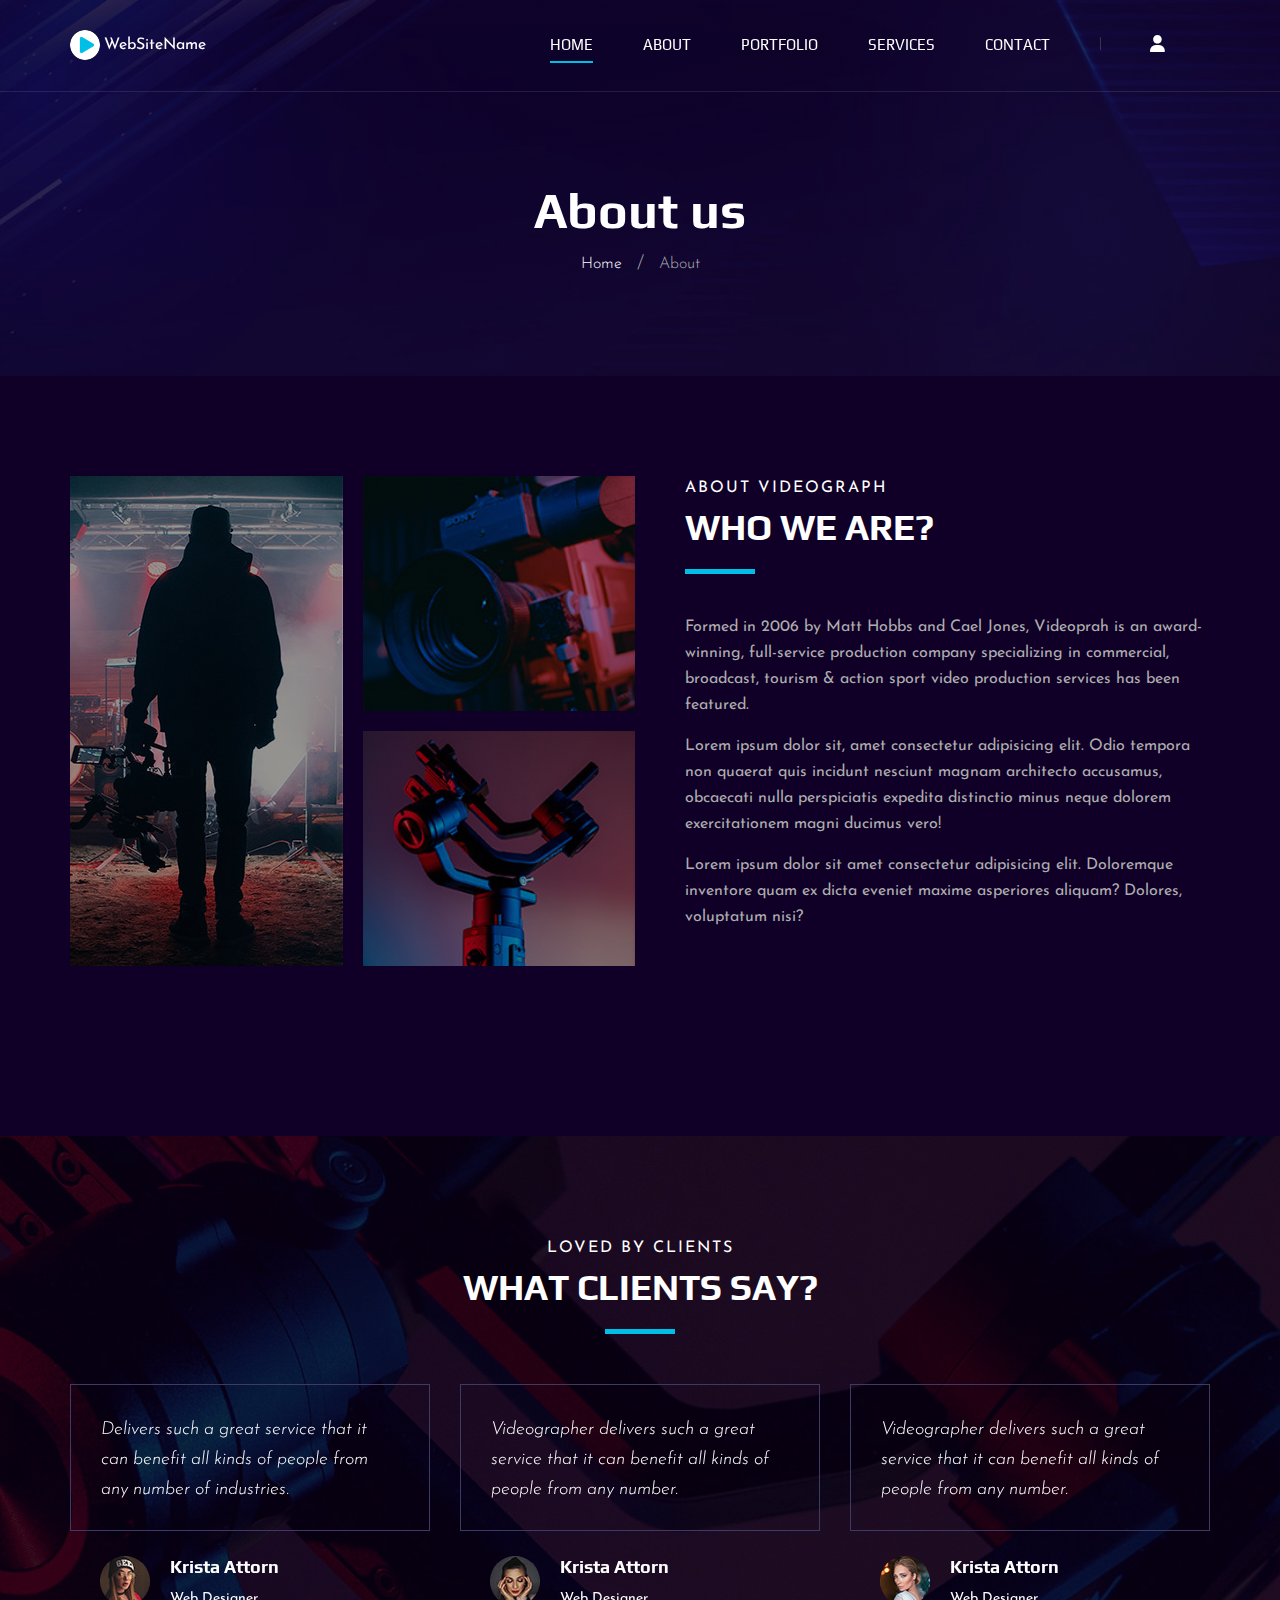
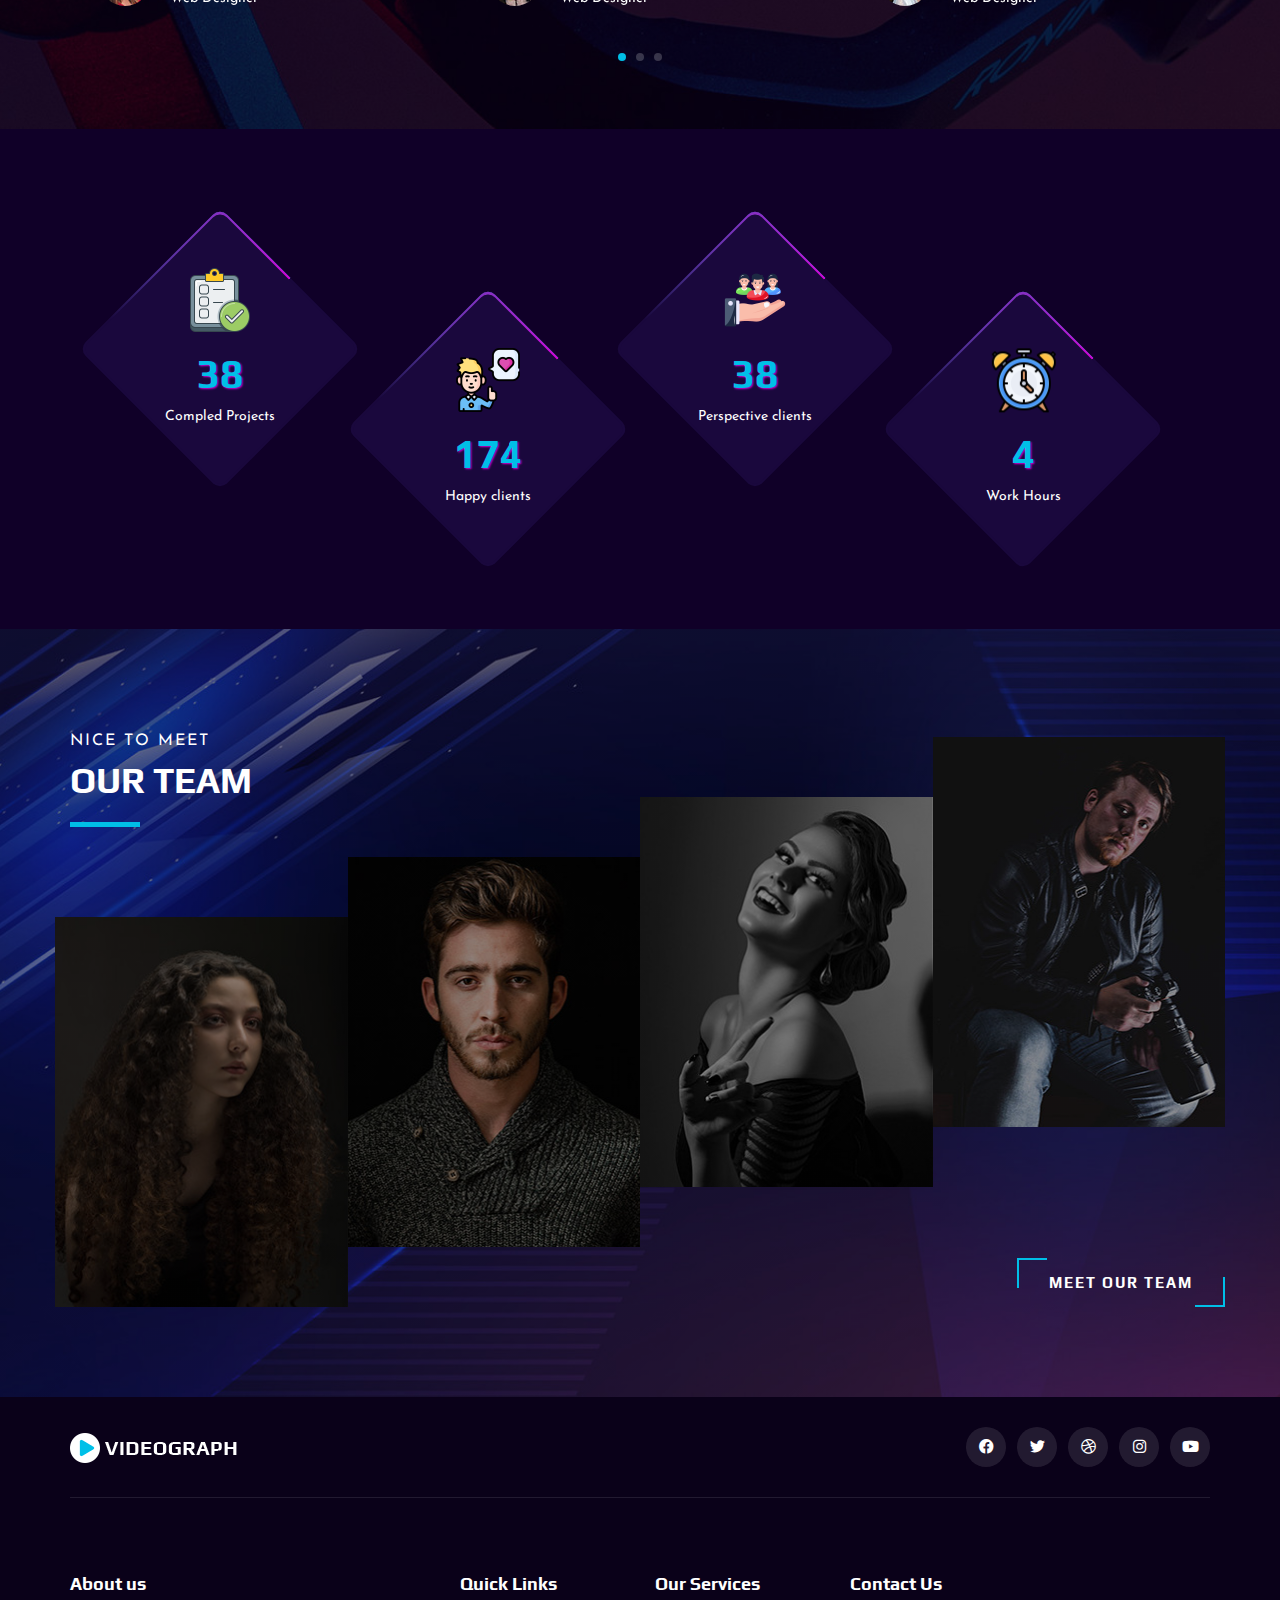
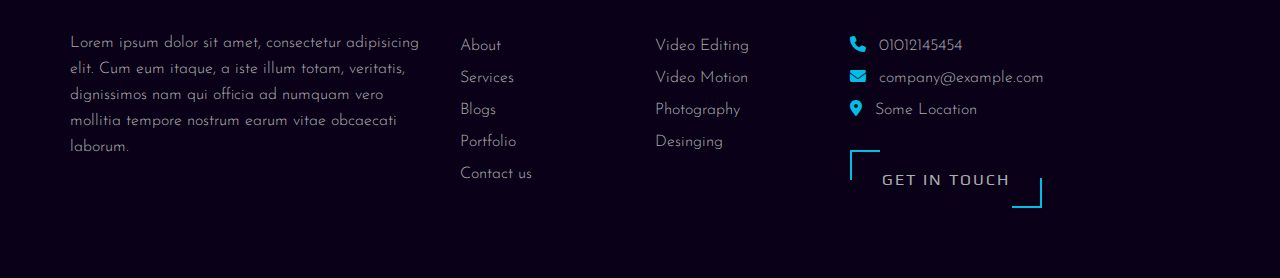
<file: about.html>
<!DOCTYPE html>
<html lang="zxx">
 <head>
  <meta charset="UTF-8" />
  <meta name="description" content="Videograph Template" />
  <meta name="keywords" content="Videograph, unica, creative, html" />
  <meta name="viewport" content="width=device-width, initial-scale=1.0" />
  <meta http-equiv="X-UA-Compatible" content="ie=edge" />
  <title>WebSiteName</title>

  <!-- logo -->
  <link rel="shortcut icon" href="img/logo2.png" type="image/x-icon" />
  <!-- Google Font -->
  <link
   href="https://fonts.googleapis.com/css2?family=Play:wght@400;700&display=swap"
   rel="stylesheet"
  />
  <link
   href="https://fonts.googleapis.com/css2?family=Josefin+Sans:wght@300;400;500;600;700&display=swap"
   rel="stylesheet"
  />

  <!-- Css Styles -->
  <link rel="stylesheet" href="css/bootstrap.min.css" type="text/css" />
  <link rel="stylesheet" href="css/all.min.css" type="text/css" />
  <link rel="stylesheet" href="css/elegant-icons.css" type="text/css" />
  <link rel="stylesheet" href="css/owl.carousel.min.css" type="text/css" />
  <link rel="stylesheet" href="css/magnific-popup.css" type="text/css" />
  <link rel="stylesheet" href="css/slicknav.min.css" type="text/css" />
  <link rel="stylesheet" href="css/style.css" type="text/css" />
 </head>

 <body>
  <!-- Page Preloder -->
  <div id="preloder">
   <div class="loader"></div>
  </div>
  <!-- Header Section Begin -->
  <header class="header" id="header">
   <div class="container">
    <div class="row">
     <div class="col-lg-2">
      <div class="header__logo">
       <a href="./index.html" class="text-white d-flex align-items-center"
        ><img src="img/logo2.png" alt="website-logo" class="mr-1" />
        WebSiteName</a
       >
      </div>
     </div>
     <div class="col-lg-10">
      <div class="header__nav__option">
       <nav class="header__nav__menu mobile-menu">
        <ul>
         <li class="active"><a href="./index.html">Home</a></li>
         <li><a href="./about.html">About</a></li>
         <li><a href="./portfolio.html">Portfolio</a></li>
         <li>
          <a href="#">Services</a>
          <ul class="dropdown">
           <li><a href="./about.html">Video Graphics</a></li>
           <li><a href="./portfolio.html">Photography</a></li>
           <li><a href="./blog.html">Video Editing</a></li>
           <li><a href="./blog-details.html">Desinging</a></li>
          </ul>
         </li>
         <li><a href="./contact.html">Contact</a></li>
         <div class="header__nav__social">
          <a href="login.html" title="Login"><i class="fa fa-user"></i></a>
         </div>
        </ul>
       </nav>
      </div>
     </div>
    </div>
    <div id="mobile-menu-wrap"></div>
   </div>
  </header>
  <!-- Header End -->

  <!-- Breadcrumb Begin -->
  <div class="breadcrumb-option spad set-bg" data-setbg="img/breadcrumb-bg.jpg">
   <div class="container">
    <div class="row">
     <div class="col-lg-12 text-center">
      <div class="breadcrumb__text">
       <h2>About us</h2>
       <div class="breadcrumb__links">
        <a href="#">Home</a>
        <span>About</span>
       </div>
      </div>
     </div>
    </div>
   </div>
  </div>
  <!-- Breadcrumb End -->

  <!-- About Section Begin -->
  <section class="about spad">
   <div class="container">
    <div class="row">
     <div class="col-lg-6">
      <div class="about__pic">
       <div class="row">
        <div class="col-lg-6 col-md-6 col-sm-6">
         <div
          class="about__pic__item about__pic__item--large set-bg"
          data-setbg="img/about/about-1.jpg"
         ></div>
        </div>
        <div class="col-lg-6 col-md-6 col-sm-6">
         <div class="row">
          <div class="col-lg-12">
           <div
            class="about__pic__item set-bg"
            data-setbg="img/about/about-2.jpg"
           ></div>
          </div>
          <div class="col-lg-12">
           <div
            class="about__pic__item set-bg"
            data-setbg="img/about/about-3.jpg"
           ></div>
          </div>
         </div>
        </div>
       </div>
      </div>
     </div>
     <div class="col-lg-6">
      <div class="about__text">
       <div class="section-title">
        <span>About videograph</span>
        <h2>WHo we are?</h2>
       </div>
       <div class="about__text__desc">
        <p>
         Formed in 2006 by Matt Hobbs and Cael Jones, Videoprah is an
         award-winning, full-service production company specializing in
         commercial, broadcast, tourism & action sport video production services
         has been featured.
        </p>
        <p>
         Lorem ipsum dolor sit, amet consectetur adipisicing elit. Odio tempora
         non quaerat quis incidunt nesciunt magnam architecto accusamus,
         obcaecati nulla perspiciatis expedita distinctio minus neque dolorem
         exercitationem magni ducimus vero!
        </p>
        <p>
         Lorem ipsum dolor sit amet consectetur adipisicing elit. Doloremque
         inventore quam ex dicta eveniet maxime asperiores aliquam? Dolores,
         voluptatum nisi?
        </p>
       </div>
      </div>
     </div>
    </div>
   </div>
  </section>
  <!-- About Section End -->

  <!-- Testimonial Section Begin -->
  <section class="testimonial spad set-bg" data-setbg="img/testimonial-bg.jpg">
   <div class="container">
    <div class="row">
     <div class="col-lg-12">
      <div class="section-title center-title">
       <span>Loved By Clients</span>
       <h2>What clients say?</h2>
      </div>
     </div>
    </div>
    <div class="row">
     <div class="testimonial__slider owl-carousel">
      <div class="col-lg-4">
       <div class="testimonial__item">
        <div class="testimonial__text">
         <p>
          Delivers such a great service that it can benefit all kinds of people
          from any number of industries.
         </p>
        </div>
        <div class="testimonial__author">
         <div class="testimonial__author__pic">
          <img src="img/testimonial/ta-1.jpg" alt="" />
         </div>
         <div class="testimonial__author__text">
          <h5>Krista Attorn</h5>
          <span>Web Designer</span>
         </div>
        </div>
       </div>
      </div>
      <div class="col-lg-4">
       <div class="testimonial__item">
        <div class="testimonial__text">
         <p>
          Videographer delivers such a great service that it can benefit all
          kinds of people from any number.
         </p>
        </div>
        <div class="testimonial__author">
         <div class="testimonial__author__pic">
          <img src="img/testimonial/ta-2.jpg" alt="" />
         </div>
         <div class="testimonial__author__text">
          <h5>Krista Attorn</h5>
          <span>Web Designer</span>
         </div>
        </div>
       </div>
      </div>
      <div class="col-lg-4">
       <div class="testimonial__item">
        <div class="testimonial__text">
         <p>
          Videographer delivers such a great service that it can benefit all
          kinds of people from any number.
         </p>
        </div>
        <div class="testimonial__author">
         <div class="testimonial__author__pic">
          <img src="img/testimonial/ta-3.jpg" alt="" />
         </div>
         <div class="testimonial__author__text">
          <h5>Krista Attorn</h5>
          <span>Web Designer</span>
         </div>
        </div>
       </div>
      </div>
      <div class="col-lg-4">
       <div class="testimonial__item">
        <div class="testimonial__text">
         <p>
          Delivers such a great service that it can benefit all kinds of people
          from any number of industries.
         </p>
        </div>
        <div class="testimonial__author">
         <div class="testimonial__author__pic">
          <img src="img/testimonial/ta-1.jpg" alt="" />
         </div>
         <div class="testimonial__author__text">
          <h5>Krista Attorn</h5>
          <span>Web Designer</span>
         </div>
        </div>
       </div>
      </div>
      <div class="col-lg-4">
       <div class="testimonial__item">
        <div class="testimonial__text">
         <p>
          Videographer delivers such a great service that it can benefit all
          kinds of people from any number.
         </p>
        </div>
        <div class="testimonial__author">
         <div class="testimonial__author__pic">
          <img src="img/testimonial/ta-2.jpg" alt="" />
         </div>
         <div class="testimonial__author__text">
          <h5>Krista Attorn</h5>
          <span>Web Designer</span>
         </div>
        </div>
       </div>
      </div>
     </div>
    </div>
   </div>
  </section>
  <!-- Testimonial Section End -->

  <!-- Counter Section Begin -->
  <section class="counter">
   <div class="container">
    <div class="counter__content">
     <div class="row">
      <div class="counter__item__container col-lg-3 col-md-6 col-sm-6">
       <div class="counter__item">
        <div class="overlay"></div>
        <div class="counter__item__text">
         <img
          src="img/icons/counter/check.png"
          alt="completed-project-counts"
         />
         <h2 class="counter_num">230</h2>
         <p>Compled Projects</p>
        </div>
       </div>
      </div>
      <div class="counter__item__container col-lg-3 col-md-6 col-sm-6">
       <div class="counter__item">
        <div class="overlay"></div>
        <div class="counter__item__text">
         <img src="img/icons/counter/happy.png" alt="happy-clients-counts" />
         <h2 class="counter_num">1068</h2>
         <p>Happy clients</p>
        </div>
       </div>
      </div>
      <div class="counter__item__container col-lg-3 col-md-6 col-sm-6">
       <div class="counter__item">
        <div class="overlay"></div>
        <div class="counter__item__text">
         <img src="img/icons/counter/service.png" alt="percep" />
         <h2 class="counter_num">230</h2>
         <p>Perspective clients</p>
        </div>
       </div>
      </div>
      <div class="counter__item__container col-lg-3 col-md-6 col-sm-6">
       <div class="counter__item">
        <div class="overlay"></div>
        <div class="counter__item__text">
         <img src="img/icons//counter/clock.png" alt="clock" />
         <h2 class="counter_num">24</h2>
         <p>Work Hours</p>
        </div>
       </div>
      </div>
     </div>
    </div>
   </div>
  </section>
  <!-- Counter Section End -->

  <!-- Team Section Begin -->
  <section class="team spad set-bg" data-setbg="img/team-bg.jpg">
   <div class="container">
    <div class="row">
     <div class="col-lg-12">
      <div class="section-title team__title">
       <span>Nice to meet</span>
       <h2>OUR Team</h2>
      </div>
     </div>
    </div>
    <div class="row">
     <div class="col-lg-3 col-md-6 col-sm-6 p-0">
      <div class="team__item set-bg" data-setbg="img/team/team-1.jpg">
       <div class="team__item__text">
        <h4>AMANDA STONE</h4>
        <p>Videographer</p>
        <div class="team__item__social">
         <a href="#"><i class="fa fa-facebook"></i></a>
         <a href="#"><i class="fa fa-twitter"></i></a>
         <a href="#"><i class="fa fa-dribbble"></i></a>
         <a href="#"><i class="fa fa-instagram"></i></a>
        </div>
       </div>
      </div>
     </div>
     <div class="col-lg-3 col-md-6 col-sm-6 p-0">
      <div
       class="team__item team__item--second set-bg"
       data-setbg="img/team/team-2.jpg"
      >
       <div class="team__item__text">
        <h4>AMANDA STONE</h4>
        <p>Videographer</p>
        <div class="team__item__social">
         <a href="#"><i class="fa fa-facebook"></i></a>
         <a href="#"><i class="fa fa-twitter"></i></a>
         <a href="#"><i class="fa fa-dribbble"></i></a>
         <a href="#"><i class="fa fa-instagram"></i></a>
        </div>
       </div>
      </div>
     </div>
     <div class="col-lg-3 col-md-6 col-sm-6 p-0">
      <div
       class="team__item team__item--third set-bg"
       data-setbg="img/team/team-3.jpg"
      >
       <div class="team__item__text">
        <h4>AMANDA STONE</h4>
        <p>Videographer</p>
        <div class="team__item__social">
         <a href="#"><i class="fa fa-facebook"></i></a>
         <a href="#"><i class="fa fa-twitter"></i></a>
         <a href="#"><i class="fa fa-dribbble"></i></a>
         <a href="#"><i class="fa fa-instagram"></i></a>
        </div>
       </div>
      </div>
     </div>
     <div class="col-lg-3 col-md-6 col-sm-6 p-0">
      <div
       class="team__item team__item--four set-bg"
       data-setbg="img/team/team-4.jpg"
      >
       <div class="team__item__text">
        <h4>AMANDA STONE</h4>
        <p>Videographer</p>
        <div class="team__item__social">
         <a href="#"><i class="fa fa-facebook"></i></a>
         <a href="#"><i class="fa fa-twitter"></i></a>
         <a href="#"><i class="fa fa-dribbble"></i></a>
         <a href="#"><i class="fa fa-instagram"></i></a>
        </div>
       </div>
      </div>
     </div>
     <div class="col-lg-12 p-0">
      <div class="team__btn">
       <a href="#" class="primary-btn">Meet Our Team</a>
      </div>
     </div>
    </div>
   </div>
  </section>
  <!-- Team Section End -->

  <!-- Footer Section Begin -->
  <footer class="footer">
   <div class="container">
    <div class="footer__top">
     <div class="row">
      <div class="col-lg-6 col-md-6">
       <div class="footer__top__logo">
        <a href="#"><img src="img/logo.png" alt="" /></a>
       </div>
      </div>
      <div class="col-lg-6 col-md-6">
       <div class="footer__top__social">
        <a href="#"><i class="fab fa-facebook"></i></a>
        <a href="#"><i class="fab fa-twitter"></i></a>
        <a href="#"><i class="fab fa-dribbble"></i></a>
        <a href="#"><i class="fab fa-instagram"></i></a>
        <a href="#"><i class="fab fa-youtube"></i></a>
       </div>
      </div>
     </div>
    </div>
    <div class="footer__option">
     <div class="row">
      <div class="col-lg-4 col-md-6 col-sm-6">
       <div class="footer__option__item">
        <h5>About us</h5>
        <p>
         Lorem ipsum dolor sit amet, consectetur adipisicing elit. Cum eum
         itaque, a iste illum totam, veritatis, dignissimos nam qui officia ad
         numquam vero mollitia tempore nostrum earum vitae obcaecati laborum.
        </p>
       </div>
      </div>
      <div class="col-lg-2 col-md-3 col-sm-3">
       <div class="footer__option__item">
        <h5>Quick Links</h5>
        <ul>
         <li><a href="#">About</a></li>
         <li><a href="#">Services</a></li>
         <li><a href="#">Blogs</a></li>
         <li><a href="#">Portfolio</a></li>
         <li><a href="#">Contact us</a></li>
        </ul>
       </div>
      </div>
      <div class="col-lg-2 col-md-2 col-sm-3">
       <div class="footer__option__item">
        <h5>Our Services</h5>
        <ul>
         <li><a href="#">Video Editing</a></li>
         <li><a href="#">Video Motion</a></li>
         <li><a href="#">Photography</a></li>
         <li><a href="#">Desinging</a></li>
        </ul>
       </div>
      </div>
      <div class="col-lg-4 col-md-12">
       <div class="footer__option__item">
        <h5>Contact Us</h5>
        <p class="d-flex flex-column">
         <a href=""><i class="fa fa-phone mr-2"></i> 01012145454</a>
         <a href=""><i class="fa fa-envelope mr-2"></i> company@example.com</a>
         <a href=""><i class="fa fa-location-dot mr-2"></i> Some Location</a>
         <a href="" class="primary-btn mt-4" style="width: fit-content"
          >Get In Touch</a
         >
        </p>
       </div>
      </div>
     </div>
    </div>
   </div>
  </footer>
  <!-- Footer Section End -->

  <!-- Js Plugins -->
  <script src="js/jquery-3.3.1.min.js"></script>
  <script src="js/bootstrap.min.js"></script>
  <script src="js/jquery.magnific-popup.min.js"></script>
  <script src="js/mixitup.min.js"></script>
  <script src="js/masonry.pkgd.min.js"></script>
  <script src="js/jquery.slicknav.js"></script>
  <script src="js/owl.carousel.min.js"></script>
  <script src="js/main.js"></script>
 </body>
</html>
</file>
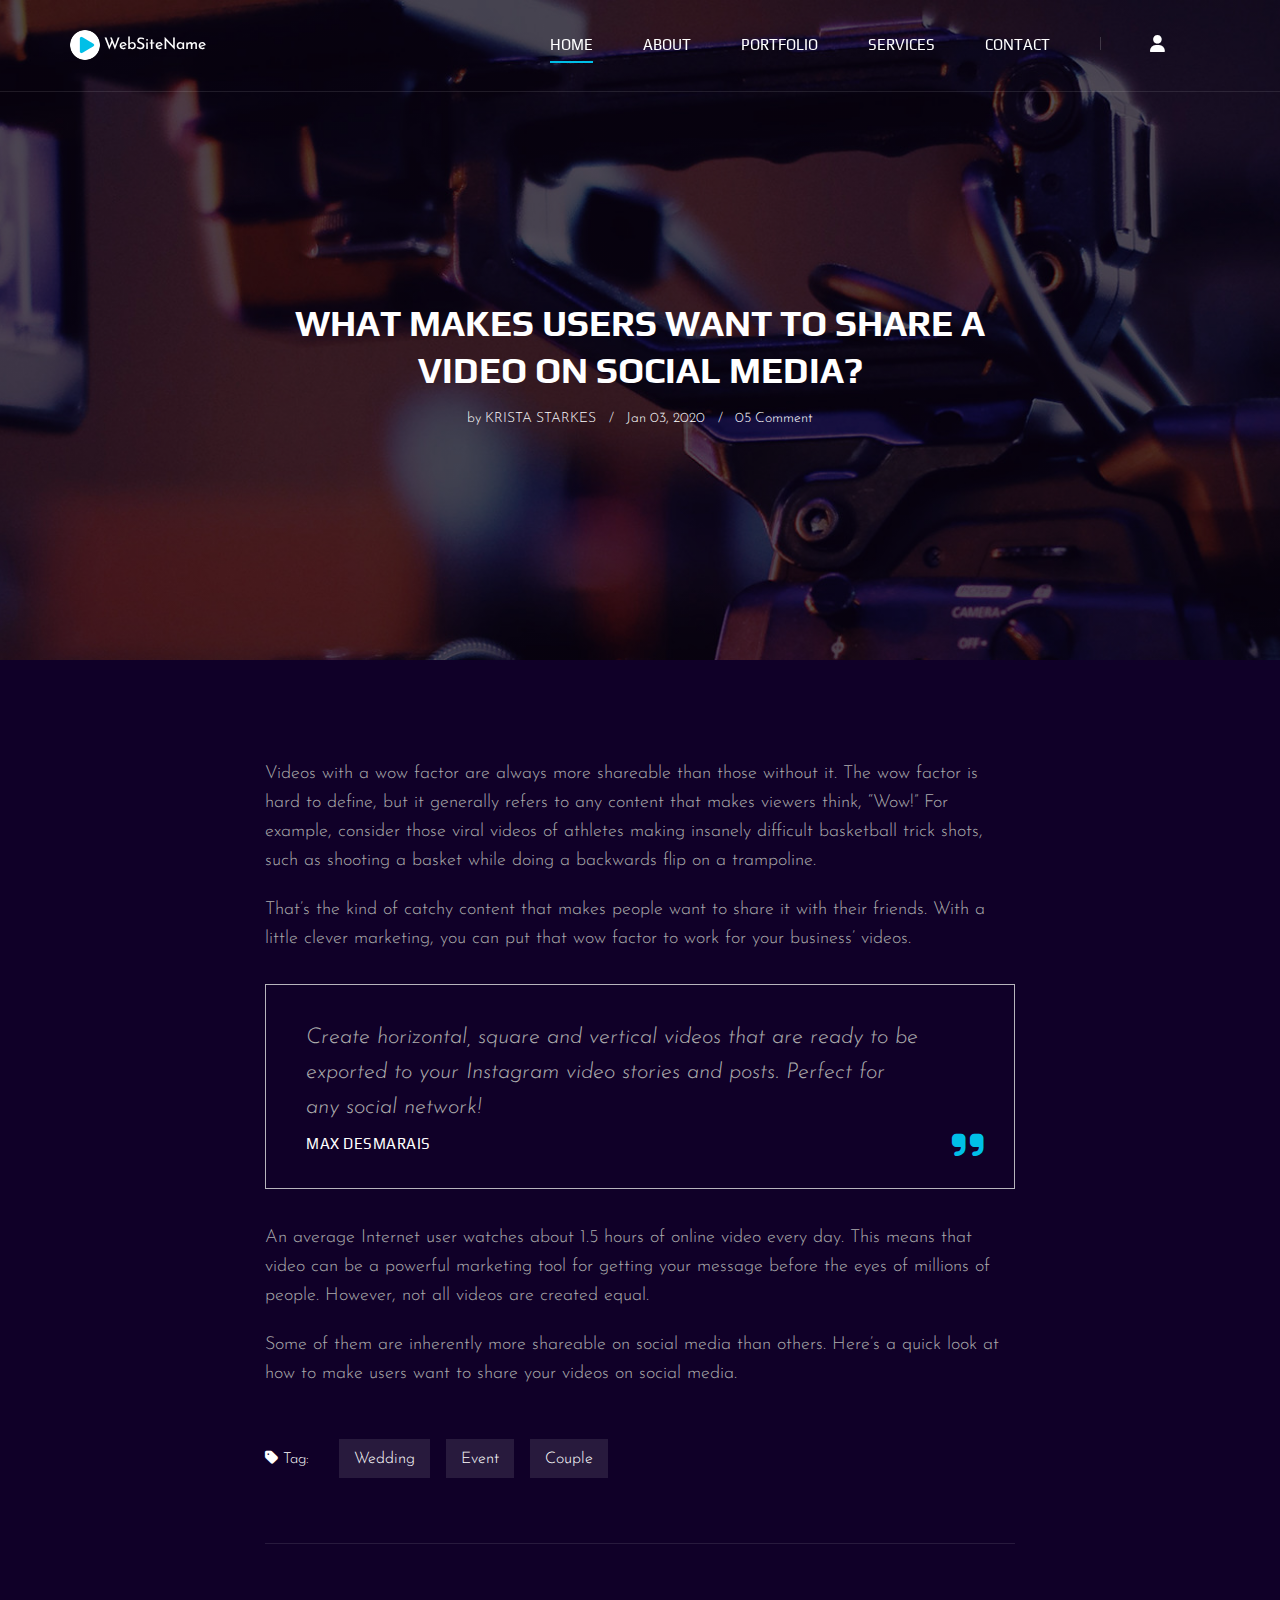
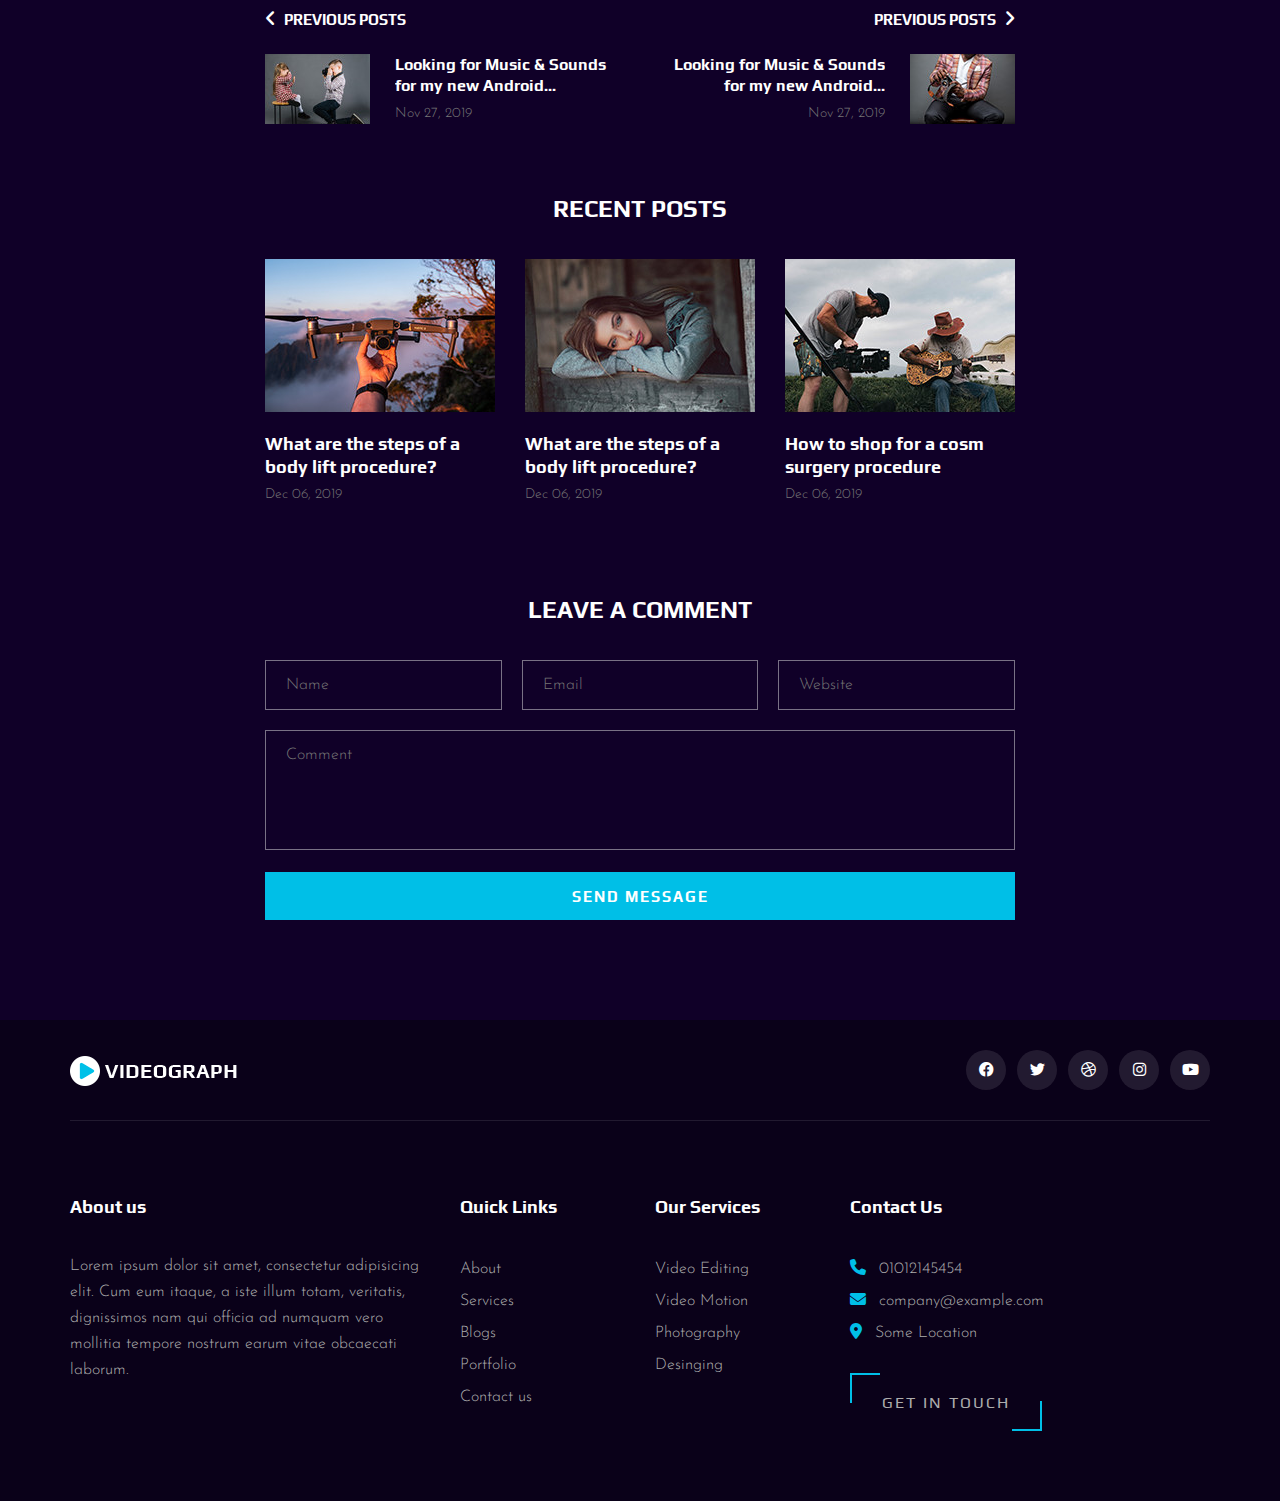
<file: blog-details.html>
<!DOCTYPE html>
<html lang="zxx">
 <head>
  <meta charset="UTF-8" />
  <meta name="description" content="Videograph Template" />
  <meta name="keywords" content="Videograph, unica, creative, html" />
  <meta name="viewport" content="width=device-width, initial-scale=1.0" />
  <meta http-equiv="X-UA-Compatible" content="ie=edge" />
  <title>WebSiteName</title>

  <!-- logo -->
  <link rel="shortcut icon" href="img/logo2.png" type="image/x-icon" />
  <!-- Google Font -->
  <link
   href="https://fonts.googleapis.com/css2?family=Play:wght@400;700&display=swap"
   rel="stylesheet"
  />
  <link
   href="https://fonts.googleapis.com/css2?family=Josefin+Sans:wght@300;400;500;600;700&display=swap"
   rel="stylesheet"
  />

  <!-- Css Styles -->
  <link rel="stylesheet" href="css/bootstrap.min.css" type="text/css" />
  <link rel="stylesheet" href="css/all.min.css" type="text/css" />
  <link rel="stylesheet" href="css/elegant-icons.css" type="text/css" />
  <link rel="stylesheet" href="css/owl.carousel.min.css" type="text/css" />
  <link rel="stylesheet" href="css/magnific-popup.css" type="text/css" />
  <link rel="stylesheet" href="css/slicknav.min.css" type="text/css" />
  <link rel="stylesheet" href="css/style.css" type="text/css" />
 </head>

 <body>
  <!-- Page Preloder -->
  <div id="preloder">
   <div class="loader"></div>
  </div>

  <!-- Header Section Begin -->
  <header class="header" id="header">
   <div class="container">
    <div class="row">
     <div class="col-lg-2">
      <div class="header__logo">
       <a href="./index.html" class="text-white d-flex align-items-center"
        ><img src="img/logo2.png" alt="website-logo" class="mr-1" />
        WebSiteName</a
       >
      </div>
     </div>
     <div class="col-lg-10">
      <div class="header__nav__option">
       <nav class="header__nav__menu mobile-menu">
        <ul>
         <li class="active"><a href="./index.html">Home</a></li>
         <li><a href="./about.html">About</a></li>
         <li><a href="./portfolio.html">Portfolio</a></li>
         <li>
          <a href="#">Services</a>
          <ul class="dropdown">
           <li><a href="./about.html">Video Graphics</a></li>
           <li><a href="./portfolio.html">Photography</a></li>
           <li><a href="./blog.html">Video Editing</a></li>
           <li><a href="./blog-details.html">Desinging</a></li>
          </ul>
         </li>
         <li><a href="./contact.html">Contact</a></li>
         <div class="header__nav__social">
          <a href="login.html" title="Login"><i class="fa fa-user"></i></a>
         </div>
        </ul>
       </nav>
      </div>
     </div>
    </div>
    <div id="mobile-menu-wrap"></div>
   </div>
  </header>
  <!-- Header End -->
  <!-- Blog Details Hero Begin -->
  <section class="blog-hero spad set-bg" data-setbg="img/blog/blog-hero.jpg">
   <div class="container">
    <div class="row d-flex justify-content-center">
     <div class="col-lg-8">
      <div class="blog__hero__text">
       <h2>WHAT MAKES USERS WANT TO SHARE A VIDEO ON SOCIAL MEDIA?</h2>
       <ul>
        <li>by <span>Krista Starkes</span></li>
        <li>Jan 03, 2020</li>
        <li>05 Comment</li>
       </ul>
      </div>
     </div>
    </div>
   </div>
  </section>
  <!-- Blog Details Hero End -->

  <!-- Blog Details Section Begin -->
  <div class="blog-details spad">
   <div class="container">
    <div class="row d-flex justify-content-center">
     <div class="col-lg-8">
      <div class="blog__details__content">
       <div class="blog__details__text">
        <p>
         Videos with a wow factor are always more shareable than those without
         it. The wow factor is hard to define, but it generally refers to any
         content that makes viewers think, “Wow!” For example, consider those
         viral videos of athletes making insanely difficult basketball trick
         shots, such as shooting a basket while doing a backwards flip on a
         trampoline.
        </p>
        <p>
         That’s the kind of catchy content that makes people want to share it
         with their friends. With a little clever marketing, you can put that
         wow factor to work for your business’ videos.
        </p>
       </div>
       <div class="blog__details__quote">
        <p>
         Create horizontal, square and vertical videos that are ready to be
         exported to your Instagram video stories and posts. Perfect for any
         social network!
        </p>
        <h6>Max Desmarais</h6>
        <i class="fa fa-quote-right"></i>
       </div>
       <div class="blog__details__desc">
        <p>
         An average Internet user watches about 1.5 hours of online video every
         day. This means that video can be a powerful marketing tool for getting
         your message before the eyes of millions of people. However, not all
         videos are created equal.
        </p>
        <p>
         Some of them are inherently more shareable on social media than others.
         Here’s a quick look at how to make users want to share your videos on
         social media.
        </p>
       </div>
       <div class="blog__details__tags">
        <span><i class="fa fa-tag"></i> Tag:</span>
        <a href="#">Wedding</a>
        <a href="#">Event</a>
        <a href="#">Couple</a>
       </div>
       <div class="blog__details__option">
        <div class="row">
         <div class="col-lg-6 col-md-6 col-sm-6">
          <a href="#" class="blog__details__option__item">
           <h5><i class="fa fa-angle-left"></i> Previous posts</h5>
           <div class="blog__details__option__item__img">
            <img src="img/blog/prev.jpg" alt="" />
           </div>
           <div class="blog__details__option__item__text">
            <h6>Looking for Music & Sounds for my new Android...</h6>
            <span>Nov 27, 2019</span>
           </div>
          </a>
         </div>
         <div class="col-lg-6 col-md-6 col-sm-6">
          <a
           href="#"
           class="blog__details__option__item blog__details__option__item--right"
          >
           <h5>Previous posts <i class="fa fa-angle-right"></i></h5>
           <div class="blog__details__option__item__img">
            <img src="img/blog/next.jpg" alt="" />
           </div>
           <div class="blog__details__option__item__text">
            <h6>Looking for Music & Sounds for my new Android...</h6>
            <span>Nov 27, 2019</span>
           </div>
          </a>
         </div>
        </div>
       </div>
       <div class="blog__details__recent">
        <h4>Recent Posts</h4>
        <div class="row">
         <div class="col-lg-4 col-md-6 col-sm-6">
          <div class="blog__details__recent__item">
           <img src="img/blog/ri-1.jpg" alt="" />
           <h5>What are the steps of a body lift procedure?</h5>
           <span>Dec 06, 2019</span>
          </div>
         </div>
         <div class="col-lg-4 col-md-6 col-sm-6">
          <div class="blog__details__recent__item">
           <img src="img/blog/ri-2.jpg" alt="" />
           <h5>What are the steps of a body lift procedure?</h5>
           <span>Dec 06, 2019</span>
          </div>
         </div>
         <div class="col-lg-4 col-md-6 col-sm-6">
          <div class="blog__details__recent__item">
           <img src="img/blog/ri-3.jpg" alt="" />
           <h5>How to shop for a cosm surgery procedure</h5>
           <span>Dec 06, 2019</span>
          </div>
         </div>
        </div>
       </div>
       <div class="blog__details__comment">
        <h4>Leave a comment</h4>
        <form action="#">
         <div class="input__list">
          <input type="text" placeholder="Name" />
          <input type="text" placeholder="Email" />
          <input type="text" placeholder="Website" />
         </div>
         <textarea placeholder="Comment"></textarea>
         <button type="submit" class="site-btn">Send Message</button>
        </form>
       </div>
      </div>
     </div>
    </div>
   </div>
  </div>
  <!-- Blog Details Section End -->

  <!-- Footer Section Begin -->
  <footer class="footer">
   <div class="container">
    <div class="footer__top">
     <div class="row">
      <div class="col-lg-6 col-md-6">
       <div class="footer__top__logo">
        <a href="#"><img src="img/logo.png" alt="" /></a>
       </div>
      </div>
      <div class="col-lg-6 col-md-6">
       <div class="footer__top__social">
        <a href="#"><i class="fab fa-facebook"></i></a>
        <a href="#"><i class="fab fa-twitter"></i></a>
        <a href="#"><i class="fab fa-dribbble"></i></a>
        <a href="#"><i class="fab fa-instagram"></i></a>
        <a href="#"><i class="fab fa-youtube"></i></a>
       </div>
      </div>
     </div>
    </div>
    <div class="footer__option">
     <div class="row">
      <div class="col-lg-4 col-md-6 col-sm-6">
       <div class="footer__option__item">
        <h5>About us</h5>
        <p>
         Lorem ipsum dolor sit amet, consectetur adipisicing elit. Cum eum
         itaque, a iste illum totam, veritatis, dignissimos nam qui officia ad
         numquam vero mollitia tempore nostrum earum vitae obcaecati laborum.
        </p>
       </div>
      </div>
      <div class="col-lg-2 col-md-3 col-sm-3">
       <div class="footer__option__item">
        <h5>Quick Links</h5>
        <ul>
         <li><a href="#">About</a></li>
         <li><a href="#">Services</a></li>
         <li><a href="#">Blogs</a></li>
         <li><a href="#">Portfolio</a></li>
         <li><a href="#">Contact us</a></li>
        </ul>
       </div>
      </div>
      <div class="col-lg-2 col-md-2 col-sm-3">
       <div class="footer__option__item">
        <h5>Our Services</h5>
        <ul>
         <li><a href="#">Video Editing</a></li>
         <li><a href="#">Video Motion</a></li>
         <li><a href="#">Photography</a></li>
         <li><a href="#">Desinging</a></li>
        </ul>
       </div>
      </div>
      <div class="col-lg-4 col-md-12">
       <div class="footer__option__item">
        <h5>Contact Us</h5>
        <p class="d-flex flex-column">
         <a href=""><i class="fa fa-phone mr-2"></i> 01012145454</a>
         <a href=""><i class="fa fa-envelope mr-2"></i> company@example.com</a>
         <a href=""><i class="fa fa-location-dot mr-2"></i> Some Location</a>
         <a href="" class="primary-btn mt-4" style="width: fit-content"
          >Get In Touch</a
         >
        </p>
       </div>
      </div>
     </div>
    </div>
   </div>
  </footer>
  <!-- Footer Section End -->

  <!-- Js Plugins -->
  <script src="js/jquery-3.3.1.min.js"></script>
  <script src="js/bootstrap.min.js"></script>
  <script src="js/jquery.magnific-popup.min.js"></script>
  <script src="js/mixitup.min.js"></script>
  <script src="js/masonry.pkgd.min.js"></script>
  <script src="js/jquery.slicknav.js"></script>
  <script src="js/owl.carousel.min.js"></script>
  <script src="js/main.js"></script>
 </body>
</html>
</file>
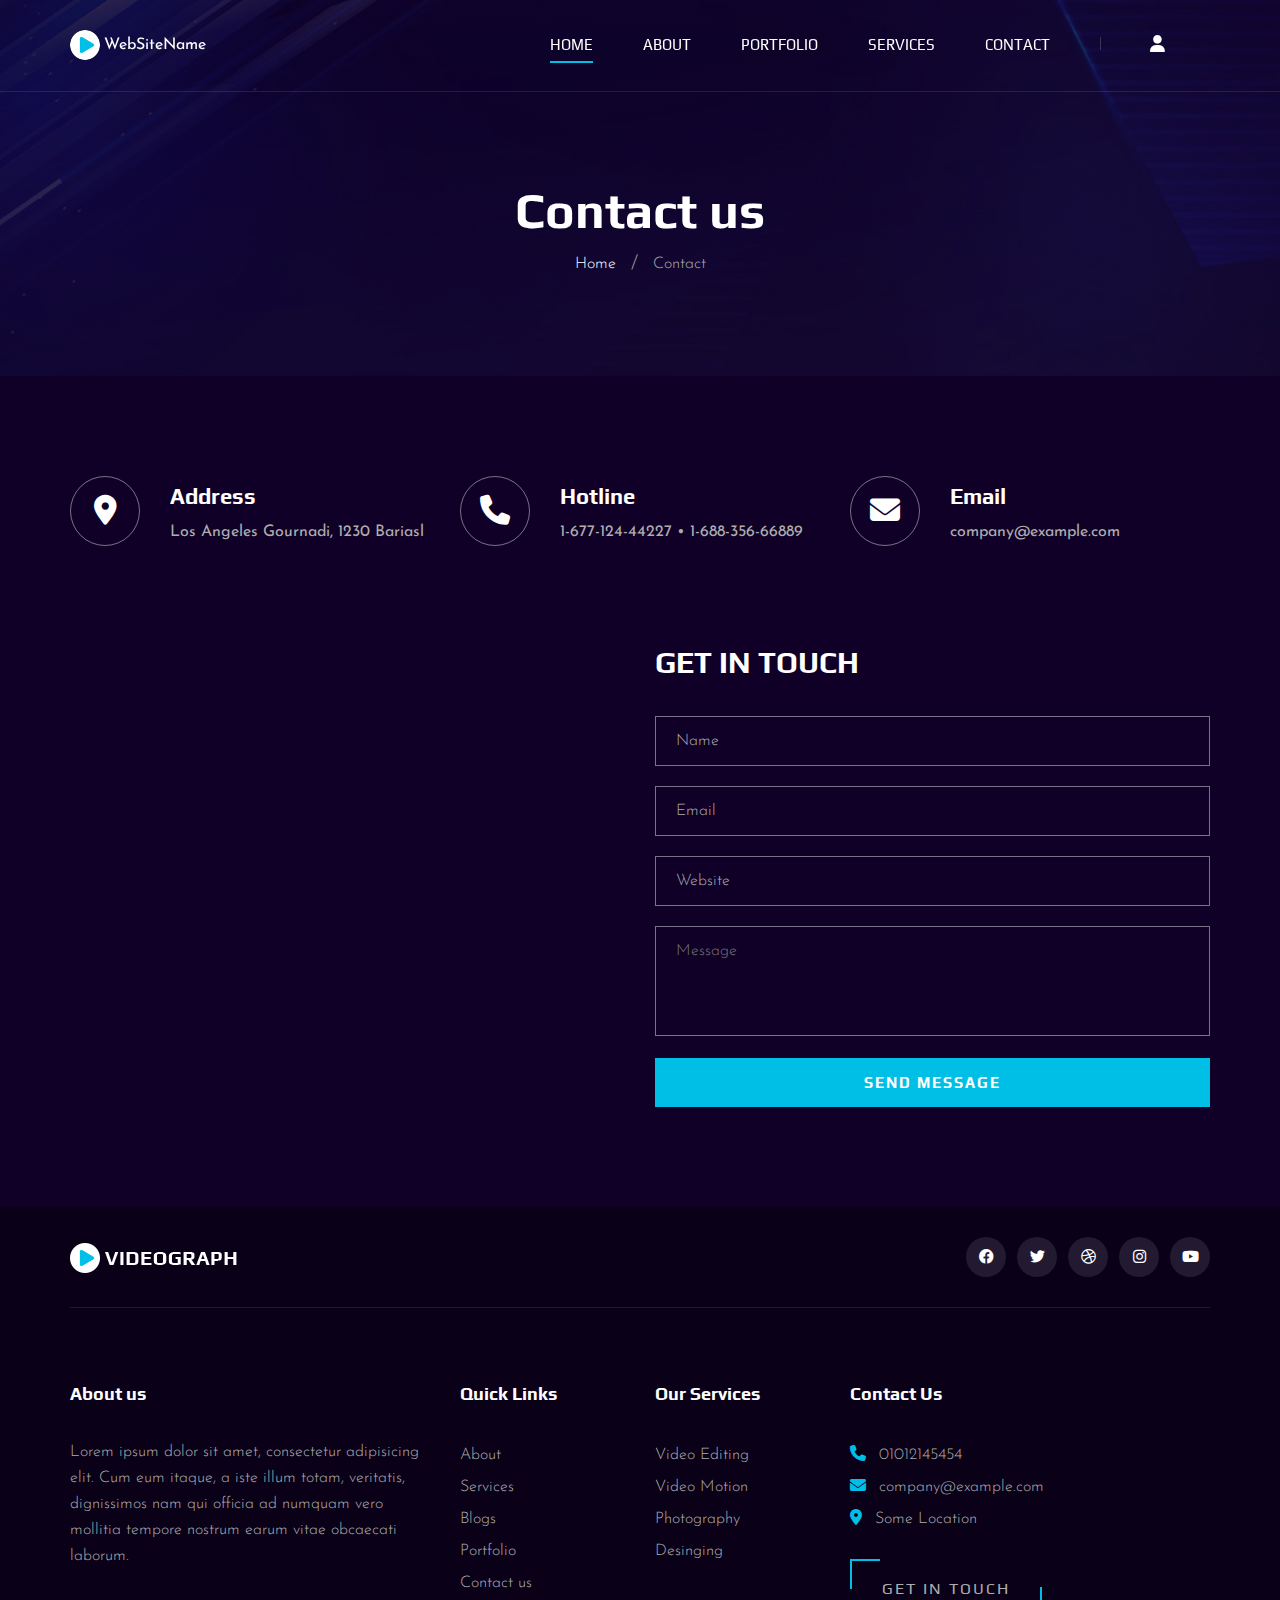
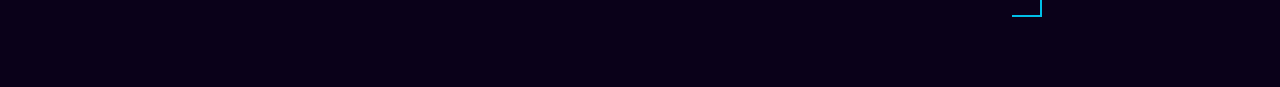
<file: contact.html>
<!DOCTYPE html>
<html lang="zxx">
 <head>
  <meta charset="UTF-8" />
  <meta name="description" content="Videograph Template" />
  <meta name="keywords" content="Videograph, unica, creative, html" />
  <meta name="viewport" content="width=device-width, initial-scale=1.0" />
  <meta http-equiv="X-UA-Compatible" content="ie=edge" />
  <title>WebSiteName</title>

  <!-- logo -->
  <link rel="shortcut icon" href="img/logo2.png" type="image/x-icon" />
  <!-- Google Font -->
  <link
   href="https://fonts.googleapis.com/css2?family=Play:wght@400;700&display=swap"
   rel="stylesheet"
  />
  <link
   href="https://fonts.googleapis.com/css2?family=Josefin+Sans:wght@300;400;500;600;700&display=swap"
   rel="stylesheet"
  />

  <!-- Css Styles -->
  <link rel="stylesheet" href="css/bootstrap.min.css" type="text/css" />
  <link rel="stylesheet" href="css/all.min.css" type="text/css" />
  <link rel="stylesheet" href="css/elegant-icons.css" type="text/css" />
  <link rel="stylesheet" href="css/owl.carousel.min.css" type="text/css" />
  <link rel="stylesheet" href="css/magnific-popup.css" type="text/css" />
  <link rel="stylesheet" href="css/slicknav.min.css" type="text/css" />
  <link rel="stylesheet" href="css/style.css" type="text/css" />
 </head>

 <body>
  <!-- Page Preloder -->
  <div id="preloder">
   <div class="loader"></div>
  </div>

  <!-- Header Section Begin -->
  <header class="header" id="header">
   <div class="container">
    <div class="row">
     <div class="col-lg-2">
      <div class="header__logo">
       <a href="./index.html" class="text-white d-flex align-items-center"
        ><img src="img/logo2.png" alt="website-logo" class="mr-1" />
        WebSiteName</a
       >
      </div>
     </div>
     <div class="col-lg-10">
      <div class="header__nav__option">
       <nav class="header__nav__menu mobile-menu">
        <ul>
         <li class="active"><a href="./index.html">Home</a></li>
         <li><a href="./about.html">About</a></li>
         <li><a href="./portfolio.html">Portfolio</a></li>
         <li>
          <a href="#">Services</a>
          <ul class="dropdown">
           <li><a href="./about.html">Video Graphics</a></li>
           <li><a href="./portfolio.html">Photography</a></li>
           <li><a href="./blog.html">Video Editing</a></li>
           <li><a href="./blog-details.html">Desinging</a></li>
          </ul>
         </li>
         <li><a href="./contact.html">Contact</a></li>
         <div class="header__nav__social">
          <a href="login.html" title="Login"><i class="fa fa-user"></i></a>
         </div>
        </ul>
       </nav>
      </div>
     </div>
    </div>
    <div id="mobile-menu-wrap"></div>
   </div>
  </header>
  <!-- Header End -->

  <!-- Breadcrumb Begin -->
  <div class="breadcrumb-option spad set-bg" data-setbg="img/breadcrumb-bg.jpg">
   <div class="container">
    <div class="row">
     <div class="col-lg-12 text-center">
      <div class="breadcrumb__text">
       <h2>Contact us</h2>
       <div class="breadcrumb__links">
        <a href="#">Home</a>
        <span>Contact</span>
       </div>
      </div>
     </div>
    </div>
   </div>
  </div>
  <!-- Breadcrumb End -->

  <!-- Contact Widget Section Begin -->
  <section class="contact-widget spad">
   <div class="container">
    <div class="row">
     <div class="col-lg-4 col-md-6 col-md-6 col-md-3">
      <div class="contact__widget__item">
       <div class="contact__widget__item__icon">
        <i class="fa fa-location-dot"></i>
       </div>
       <div class="contact__widget__item__text">
        <h4>Address</h4>
        <p>Los Angeles Gournadi, 1230 Bariasl</p>
       </div>
      </div>
     </div>
     <div class="col-lg-4 col-md-6 col-md-6 col-md-3">
      <div class="contact__widget__item">
       <div class="contact__widget__item__icon">
        <i class="fa fa-phone"></i>
       </div>
       <div class="contact__widget__item__text">
        <h4>Hotline</h4>
        <p>1-677-124-44227 • 1-688-356-66889</p>
       </div>
      </div>
     </div>
     <div class="col-lg-4 col-md-6 col-md-6 col-md-3">
      <div class="contact__widget__item">
       <div class="contact__widget__item__icon">
        <i class="fa fa-envelope"></i>
       </div>
       <div class="contact__widget__item__text">
        <h4>Email</h4>
        <p>company@example.com</p>
       </div>
      </div>
     </div>
    </div>
   </div>
  </section>
  <!-- Contact Widget Section End -->

  <!-- Call To Action Section Begin -->
  <section class="contact spad">
   <div class="container">
    <div class="row">
     <div class="col-lg-6 col-md-6">
      <div class="contact__map">
       <iframe
        src="https://www.google.com/maps/embed?pb=!1m18!1m12!1m3!1d387190.2798902705!2d-74.25986790365917!3d40.697670067823786!2m3!1f0!2f0!3f0!3m2!1i1024!2i768!4f13.1!3m3!1m2!1s0x89c24fa5d33f083b%3A0xc80b8f06e177fe62!2sNew%20York%2C%20NY%2C%20USA!5e0!3m2!1sen!2sbd!4v1596152431947!5m2!1sen!2sbd"
        height="450"
        style="border: 0"
       ></iframe>
      </div>
     </div>
     <div class="col-lg-6 col-md-6">
      <div class="contact__form">
       <h3>Get in touch</h3>
       <form action="#">
        <input type="text" placeholder="Name" />
        <input type="text" placeholder="Email" />
        <input type="text" placeholder="Website" />
        <textarea placeholder="Message"></textarea>
        <button type="submit" class="site-btn">Send Message</button>
       </form>
      </div>
     </div>
    </div>
   </div>
  </section>
  <!-- Call To Action Section End -->

  <!-- Footer Section Begin -->
  <footer class="footer">
   <div class="container">
    <div class="footer__top">
     <div class="row">
      <div class="col-lg-6 col-md-6">
       <div class="footer__top__logo">
        <a href="#"><img src="img/logo.png" alt="" /></a>
       </div>
      </div>
      <div class="col-lg-6 col-md-6">
       <div class="footer__top__social">
        <a href="#"><i class="fab fa-facebook"></i></a>
        <a href="#"><i class="fab fa-twitter"></i></a>
        <a href="#"><i class="fab fa-dribbble"></i></a>
        <a href="#"><i class="fab fa-instagram"></i></a>
        <a href="#"><i class="fab fa-youtube"></i></a>
       </div>
      </div>
     </div>
    </div>
    <div class="footer__option">
     <div class="row">
      <div class="col-lg-4 col-md-6 col-sm-6">
       <div class="footer__option__item">
        <h5>About us</h5>
        <p>
         Lorem ipsum dolor sit amet, consectetur adipisicing elit. Cum eum
         itaque, a iste illum totam, veritatis, dignissimos nam qui officia ad
         numquam vero mollitia tempore nostrum earum vitae obcaecati laborum.
        </p>
       </div>
      </div>
      <div class="col-lg-2 col-md-3 col-sm-3">
       <div class="footer__option__item">
        <h5>Quick Links</h5>
        <ul>
         <li><a href="#">About</a></li>
         <li><a href="#">Services</a></li>
         <li><a href="#">Blogs</a></li>
         <li><a href="#">Portfolio</a></li>
         <li><a href="#">Contact us</a></li>
        </ul>
       </div>
      </div>
      <div class="col-lg-2 col-md-2 col-sm-3">
       <div class="footer__option__item">
        <h5>Our Services</h5>
        <ul>
         <li><a href="#">Video Editing</a></li>
         <li><a href="#">Video Motion</a></li>
         <li><a href="#">Photography</a></li>
         <li><a href="#">Desinging</a></li>
        </ul>
       </div>
      </div>
      <div class="col-lg-4 col-md-12">
       <div class="footer__option__item">
        <h5>Contact Us</h5>
        <p class="d-flex flex-column">
         <a href=""><i class="fa fa-phone mr-2"></i> 01012145454</a>
         <a href=""><i class="fa fa-envelope mr-2"></i> company@example.com</a>
         <a href=""><i class="fa fa-location-dot mr-2"></i> Some Location</a>
         <a href="" class="primary-btn mt-4" style="width: fit-content"
          >Get In Touch</a
         >
        </p>
       </div>
      </div>
     </div>
    </div>
   </div>
  </footer>
  <!-- Footer Section End -->

  <!-- Js Plugins -->
  <script src="js/jquery-3.3.1.min.js"></script>
  <script src="js/bootstrap.min.js"></script>
  <script src="js/jquery.magnific-popup.min.js"></script>
  <script src="js/mixitup.min.js"></script>
  <script src="js/masonry.pkgd.min.js"></script>
  <script src="js/jquery.slicknav.js"></script>
  <script src="js/owl.carousel.min.js"></script>
  <script src="js/main.js"></script>
 </body>
</html>
</file>
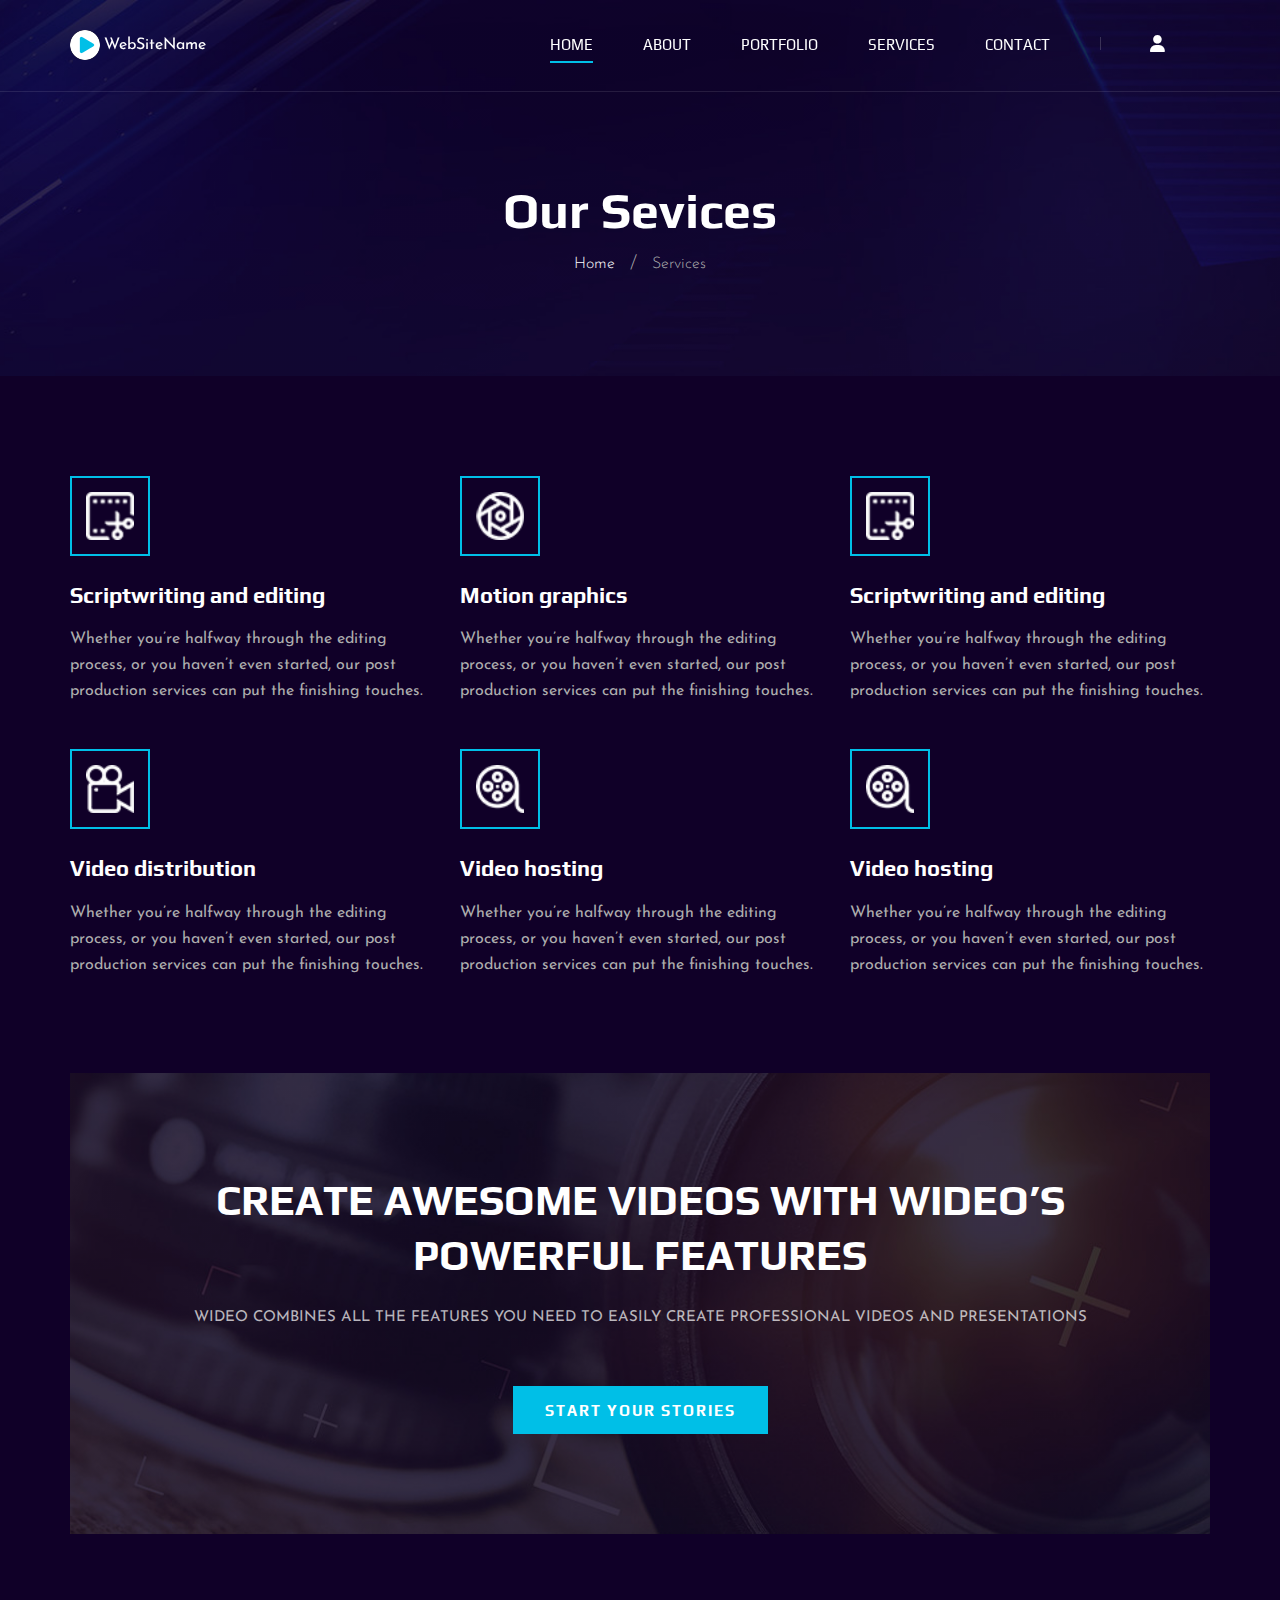
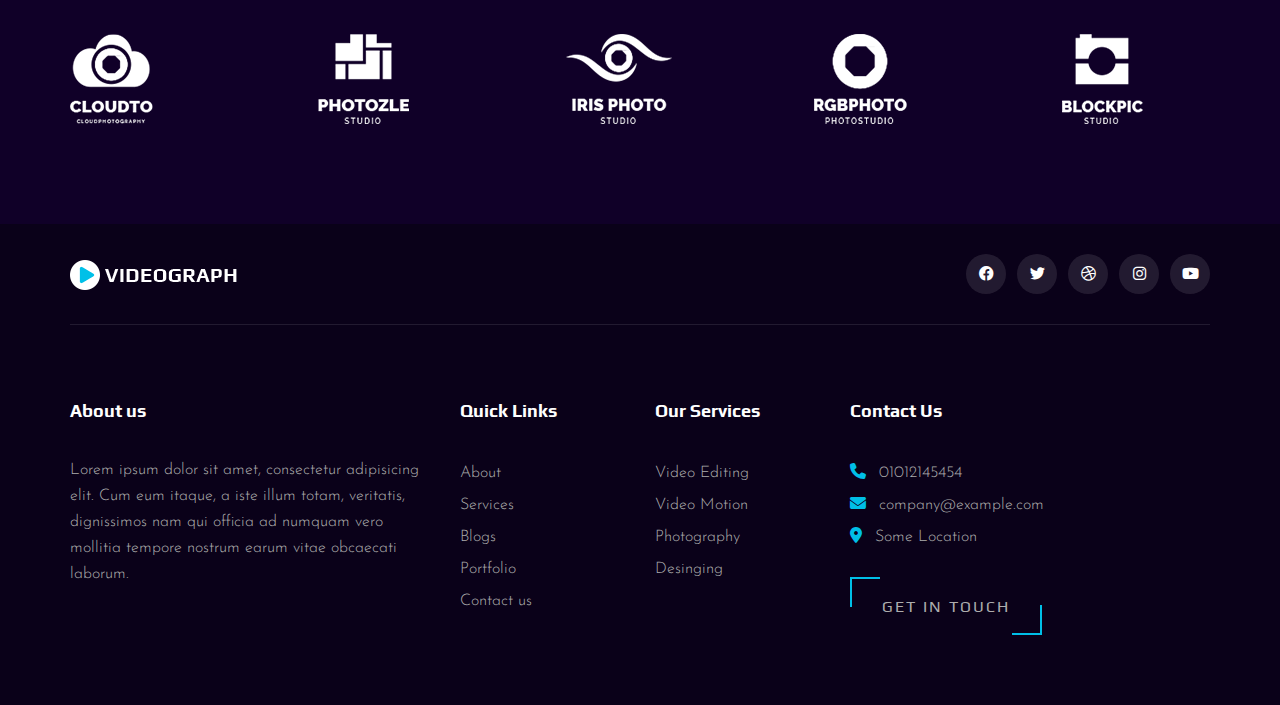
<file: services.html>
<!DOCTYPE html>
<html lang="zxx">
 <head>
  <meta charset="UTF-8" />
  <meta name="description" content="Videograph Template" />
  <meta name="keywords" content="Videograph, unica, creative, html" />
  <meta name="viewport" content="width=device-width, initial-scale=1.0" />
  <meta http-equiv="X-UA-Compatible" content="ie=edge" />
  <title>WebSiteName</title>

  <!-- logo -->
  <link rel="shortcut icon" href="img/logo2.png" type="image/x-icon" />
  <!-- Google Font -->
  <link
   href="https://fonts.googleapis.com/css2?family=Play:wght@400;700&display=swap"
   rel="stylesheet"
  />
  <link
   href="https://fonts.googleapis.com/css2?family=Josefin+Sans:wght@300;400;500;600;700&display=swap"
   rel="stylesheet"
  />

  <!-- Css Styles -->
  <link rel="stylesheet" href="css/bootstrap.min.css" type="text/css" />
  <link rel="stylesheet" href="css/all.min.css" type="text/css" />
  <link rel="stylesheet" href="css/elegant-icons.css" type="text/css" />
  <link rel="stylesheet" href="css/owl.carousel.min.css" type="text/css" />
  <link rel="stylesheet" href="css/magnific-popup.css" type="text/css" />
  <link rel="stylesheet" href="css/slicknav.min.css" type="text/css" />
  <link rel="stylesheet" href="css/style.css" type="text/css" />
 </head>

 <body>
  <!-- Page Preloder -->
  <div id="preloder">
   <div class="loader"></div>
  </div>

  <!-- Header Section Begin -->
  <header class="header" id="header">
   <div class="container">
    <div class="row">
     <div class="col-lg-2">
      <div class="header__logo">
       <a href="./index.html" class="text-white d-flex align-items-center"
        ><img src="img/logo2.png" alt="website-logo" class="mr-1" />
        WebSiteName</a
       >
      </div>
     </div>
     <div class="col-lg-10">
      <div class="header__nav__option">
       <nav class="header__nav__menu mobile-menu">
        <ul>
         <li class="active"><a href="./index.html">Home</a></li>
         <li><a href="./about.html">About</a></li>
         <li><a href="./portfolio.html">Portfolio</a></li>
         <li>
          <a href="#">Services</a>
          <ul class="dropdown">
           <li><a href="./about.html">Video Graphics</a></li>
           <li><a href="./portfolio.html">Photography</a></li>
           <li><a href="./blog.html">Video Editing</a></li>
           <li><a href="./blog-details.html">Desinging</a></li>
          </ul>
         </li>
         <li><a href="./contact.html">Contact</a></li>
         <div class="header__nav__social">
          <a href="login.html" title="Login"><i class="fa fa-user"></i></a>
         </div>
        </ul>
       </nav>
      </div>
     </div>
    </div>
    <div id="mobile-menu-wrap"></div>
   </div>
  </header>
  <!-- Header End -->
  <!-- Breadcrumb Begin -->
  <div class="breadcrumb-option spad set-bg" data-setbg="img/breadcrumb-bg.jpg">
   <div class="container">
    <div class="row">
     <div class="col-lg-12 text-center">
      <div class="breadcrumb__text">
       <h2>Our Sevices</h2>
       <div class="breadcrumb__links">
        <a href="#">Home</a>
        <span>Services</span>
       </div>
      </div>
     </div>
    </div>
   </div>
  </div>
  <!-- Breadcrumb End -->

  <!-- Services Section Begin -->
  <section class="services-page spad">
   <div class="container">
    <div class="row">
     <div class="col-lg-4 col-md-6 col-sm-6">
      <div class="services__item">
       <div class="services__item__icon">
        <img src="img/icons/si-2.png" alt="" />
       </div>
       <h4>Scriptwriting and editing</h4>
       <p>
        Whether you’re halfway through the editing process, or you haven’t even
        started, our post production services can put the finishing touches.
       </p>
      </div>
     </div>
     <div class="col-lg-4 col-md-6 col-sm-6">
      <div class="services__item">
       <div class="services__item__icon">
        <img src="img/icons/si-1.png" alt="" />
       </div>
       <h4>Motion graphics</h4>
       <p>
        Whether you’re halfway through the editing process, or you haven’t even
        started, our post production services can put the finishing touches.
       </p>
      </div>
     </div>
     <div class="col-lg-4 col-md-6 col-sm-6">
      <div class="services__item">
       <div class="services__item__icon">
        <img src="img/icons/si-2.png" alt="" />
       </div>
       <h4>Scriptwriting and editing</h4>
       <p>
        Whether you’re halfway through the editing process, or you haven’t even
        started, our post production services can put the finishing touches.
       </p>
      </div>
     </div>
     <div class="col-lg-4 col-md-6 col-sm-6">
      <div class="services__item">
       <div class="services__item__icon">
        <img src="img/icons/si-3.png" alt="" />
       </div>
       <h4>Video distribution</h4>
       <p>
        Whether you’re halfway through the editing process, or you haven’t even
        started, our post production services can put the finishing touches.
       </p>
      </div>
     </div>
     <div class="col-lg-4 col-md-6 col-sm-6">
      <div class="services__item">
       <div class="services__item__icon">
        <img src="img/icons/si-4.png" alt="" />
       </div>
       <h4>Video hosting</h4>
       <p>
        Whether you’re halfway through the editing process, or you haven’t even
        started, our post production services can put the finishing touches.
       </p>
      </div>
     </div>
     <div class="col-lg-4 col-md-6 col-sm-6">
      <div class="services__item">
       <div class="services__item__icon">
        <img src="img/icons/si-4.png" alt="" />
       </div>
       <h4>Video hosting</h4>
       <p>
        Whether you’re halfway through the editing process, or you haven’t even
        started, our post production services can put the finishing touches.
       </p>
      </div>
     </div>
    </div>
   </div>
  </section>
  <!-- Services Section End -->

  <!-- Call To Action Section Begin -->
  <section class="callto sp__callto">
   <div class="container">
    <div class="callto__services spad set-bg" data-setbg="img/calltos-bg.jpg">
     <div class="row d-flex justify-content-center">
      <div class="col-lg-10 text-center">
       <div class="callto__text">
        <h2>CREATE AWESOME VIDEOS WITH WIDEO’S POWERFUL FEATURES</h2>
        <p>
         Wideo combines all the features you need to easily create professional
         videos and presentations
        </p>
        <a href="#">Start your stories</a>
       </div>
      </div>
     </div>
    </div>
   </div>
  </section>
  <!-- Call To Action Section End -->

  <!-- Logo Begin -->
  <div class="logo spad">
   <div class="container">
    <div class="logo__carousel owl-carousel">
     <a href="#" class="logo__item"><img src="img/logo/logo-1.png" alt="" /></a>
     <a href="#" class="logo__item"><img src="img/logo/logo-2.png" alt="" /></a>
     <a href="#" class="logo__item"><img src="img/logo/logo-3.png" alt="" /></a>
     <a href="#" class="logo__item"><img src="img/logo/logo-4.png" alt="" /></a>
     <a href="#" class="logo__item"><img src="img/logo/logo-5.png" alt="" /></a>
     <a href="#" class="logo__item"><img src="img/logo/logo-6.png" alt="" /></a>
    </div>
   </div>
  </div>
  <!-- Logo End -->

  <!-- Footer Section Begin -->
  <footer class="footer">
   <div class="container">
    <div class="footer__top">
     <div class="row">
      <div class="col-lg-6 col-md-6">
       <div class="footer__top__logo">
        <a href="#"><img src="img/logo.png" alt="" /></a>
       </div>
      </div>
      <div class="col-lg-6 col-md-6">
       <div class="footer__top__social">
        <a href="#"><i class="fab fa-facebook"></i></a>
        <a href="#"><i class="fab fa-twitter"></i></a>
        <a href="#"><i class="fab fa-dribbble"></i></a>
        <a href="#"><i class="fab fa-instagram"></i></a>
        <a href="#"><i class="fab fa-youtube"></i></a>
       </div>
      </div>
     </div>
    </div>
    <div class="footer__option">
     <div class="row">
      <div class="col-lg-4 col-md-6 col-sm-6">
       <div class="footer__option__item">
        <h5>About us</h5>
        <p>
         Lorem ipsum dolor sit amet, consectetur adipisicing elit. Cum eum
         itaque, a iste illum totam, veritatis, dignissimos nam qui officia ad
         numquam vero mollitia tempore nostrum earum vitae obcaecati laborum.
        </p>
       </div>
      </div>
      <div class="col-lg-2 col-md-3 col-sm-3">
       <div class="footer__option__item">
        <h5>Quick Links</h5>
        <ul>
         <li><a href="#">About</a></li>
         <li><a href="#">Services</a></li>
         <li><a href="#">Blogs</a></li>
         <li><a href="#">Portfolio</a></li>
         <li><a href="#">Contact us</a></li>
        </ul>
       </div>
      </div>
      <div class="col-lg-2 col-md-2 col-sm-3">
       <div class="footer__option__item">
        <h5>Our Services</h5>
        <ul>
         <li><a href="#">Video Editing</a></li>
         <li><a href="#">Video Motion</a></li>
         <li><a href="#">Photography</a></li>
         <li><a href="#">Desinging</a></li>
        </ul>
       </div>
      </div>
      <div class="col-lg-4 col-md-12">
       <div class="footer__option__item">
        <h5>Contact Us</h5>
        <p class="d-flex flex-column">
         <a href=""><i class="fa fa-phone mr-2"></i> 01012145454</a>
         <a href=""><i class="fa fa-envelope mr-2"></i> company@example.com</a>
         <a href=""><i class="fa fa-location-dot mr-2"></i> Some Location</a>
         <a href="" class="primary-btn mt-4" style="width: fit-content"
          >Get In Touch</a
         >
        </p>
       </div>
      </div>
     </div>
    </div>
   </div>
  </footer>
  <!-- Footer Section End -->

  <!-- Js Plugins -->
  <script src="js/jquery-3.3.1.min.js"></script>
  <script src="js/bootstrap.min.js"></script>
  <script src="js/jquery.magnific-popup.min.js"></script>
  <script src="js/mixitup.min.js"></script>
  <script src="js/masonry.pkgd.min.js"></script>
  <script src="js/jquery.slicknav.js"></script>
  <script src="js/owl.carousel.min.js"></script>
  <script src="js/main.js"></script>
 </body>
</html>
</file>
<file: css/elegant-icons.css>
@font-face {
	font-family: 'ElegantIcons';
	src:url('../fonts/ElegantIcons.eot');
	src:url('../fonts/ElegantIcons.eot?#iefix') format('embedded-opentype'),
		url('../fonts/ElegantIcons.woff') format('woff'),
		url('../fonts/ElegantIcons.ttf') format('truetype'),
		url('../fonts/ElegantIcons.svg#ElegantIcons') format('svg');
	font-weight: normal;
	font-style: normal;
}

/* Use the following CSS code if you want to use data attributes for inserting your icons */
[data-icon]:before {
	font-family: 'ElegantIcons';
	content: attr(data-icon);
	speak: none;
	font-weight: normal;
	font-variant: normal;
	text-transform: none;
	line-height: 1;
	-webkit-font-smoothing: antialiased;
	-moz-osx-font-smoothing: grayscale;
}

/* Use the following CSS code if you want to have a class per icon */
/*
Instead of a list of all class selectors,
you can use the generic selector below, but it's slower:
[class*="your-class-prefix"] {
*/
.arrow_up, .arrow_down, .arrow_left, .arrow_right, .arrow_left-up, .arrow_right-up, .arrow_right-down, .arrow_left-down, .arrow-up-down, .arrow_up-down_alt, .arrow_left-right_alt, .arrow_left-right, .arrow_expand_alt2, .arrow_expand_alt, .arrow_condense, .arrow_expand, .arrow_move, .arrow_carrot-up, .arrow_carrot-down, .arrow_carrot-left, .arrow_carrot-right, .arrow_carrot-2up, .arrow_carrot-2down, .arrow_carrot-2left, .arrow_carrot-2right, .arrow_carrot-up_alt2, .arrow_carrot-down_alt2, .arrow_carrot-left_alt2, .arrow_carrot-right_alt2, .arrow_carrot-2up_alt2, .arrow_carrot-2down_alt2, .arrow_carrot-2left_alt2, .arrow_carrot-2right_alt2, .arrow_triangle-up, .arrow_triangle-down, .arrow_triangle-left, .arrow_triangle-right, .arrow_triangle-up_alt2, .arrow_triangle-down_alt2, .arrow_triangle-left_alt2, .arrow_triangle-right_alt2, .arrow_back, .icon_minus-06, .icon_plus, .icon_close, .icon_check, .icon_minus_alt2, .icon_plus_alt2, .icon_close_alt2, .icon_check_alt2, .icon_zoom-out_alt, .icon_zoom-in_alt, .icon_search, .icon_box-empty, .icon_box-selected, .icon_minus-box, .icon_plus-box, .icon_box-checked, .icon_circle-empty, .icon_circle-slelected, .icon_stop_alt2, .icon_stop, .icon_pause_alt2, .icon_pause, .icon_menu, .icon_menu-square_alt2, .icon_menu-circle_alt2, .icon_ul, .icon_ol, .icon_adjust-horiz, .icon_adjust-vert, .icon_document_alt, .icon_documents_alt, .icon_pencil, .icon_pencil-edit_alt, .icon_pencil-edit, .icon_folder-alt, .icon_folder-open_alt, .icon_folder-add_alt, .icon_info_alt, .icon_error-oct_alt, .icon_error-circle_alt, .icon_error-triangle_alt, .icon_question_alt2, .icon_question, .icon_comment_alt, .icon_chat_alt, .icon_vol-mute_alt, .icon_volume-low_alt, .icon_volume-high_alt, .icon_quotations, .icon_quotations_alt2, .icon_clock_alt, .icon_lock_alt, .icon_lock-open_alt, .icon_key_alt, .icon_cloud_alt, .icon_cloud-upload_alt, .icon_cloud-download_alt, .icon_image, .icon_images, .icon_lightbulb_alt, .icon_gift_alt, .icon_house_alt, .icon_genius, .icon_mobile, .icon_tablet, .icon_laptop, .icon_desktop, .icon_camera_alt, .icon_mail_alt, .icon_cone_alt, .icon_ribbon_alt, .icon_bag_alt, .icon_creditcard, .icon_cart_alt, .icon_paperclip, .icon_tag_alt, .icon_tags_alt, .icon_trash_alt, .icon_cursor_alt, .icon_mic_alt, .icon_compass_alt, .icon_pin_alt, .icon_pushpin_alt, .icon_map_alt, .icon_drawer_alt, .icon_toolbox_alt, .icon_book_alt, .icon_calendar, .icon_film, .icon_table, .icon_contacts_alt, .icon_headphones, .icon_lifesaver, .icon_piechart, .icon_refresh, .icon_link_alt, .icon_link, .icon_loading, .icon_blocked, .icon_archive_alt, .icon_heart_alt, .icon_star_alt, .icon_star-half_alt, .icon_star, .icon_star-half, .icon_tools, .icon_tool, .icon_cog, .icon_cogs, .arrow_up_alt, .arrow_down_alt, .arrow_left_alt, .arrow_right_alt, .arrow_left-up_alt, .arrow_right-up_alt, .arrow_right-down_alt, .arrow_left-down_alt, .arrow_condense_alt, .arrow_expand_alt3, .arrow_carrot_up_alt, .arrow_carrot-down_alt, .arrow_carrot-left_alt, .arrow_carrot-right_alt, .arrow_carrot-2up_alt, .arrow_carrot-2dwnn_alt, .arrow_carrot-2left_alt, .arrow_carrot-2right_alt, .arrow_triangle-up_alt, .arrow_triangle-down_alt, .arrow_triangle-left_alt, .arrow_triangle-right_alt, .icon_minus_alt, .icon_plus_alt, .icon_close_alt, .icon_check_alt, .icon_zoom-out, .icon_zoom-in, .icon_stop_alt, .icon_menu-square_alt, .icon_menu-circle_alt, .icon_document, .icon_documents, .icon_pencil_alt, .icon_folder, .icon_folder-open, .icon_folder-add, .icon_folder_upload, .icon_folder_download, .icon_info, .icon_error-circle, .icon_error-oct, .icon_error-triangle, .icon_question_alt, .icon_comment, .icon_chat, .icon_vol-mute, .icon_volume-low, .icon_volume-high, .icon_quotations_alt, .icon_clock, .icon_lock, .icon_lock-open, .icon_key, .icon_cloud, .icon_cloud-upload, .icon_cloud-download, .icon_lightbulb, .icon_gift, .icon_house, .icon_camera, .icon_mail, .icon_cone, .icon_ribbon, .icon_bag, .icon_cart, .icon_tag, .icon_tags, .icon_trash, .icon_cursor, .icon_mic, .icon_compass, .icon_pin, .icon_pushpin, .icon_map, .icon_drawer, .icon_toolbox, .icon_book, .icon_contacts, .icon_archive, .icon_heart, .icon_profile, .icon_group, .icon_grid-2x2, .icon_grid-3x3, .icon_music, .icon_pause_alt, .icon_phone, .icon_upload, .icon_download, .social_facebook, .social_twitter, .social_pinterest, .social_googleplus, .social_tumblr, .social_tumbleupon, .social_wordpress, .social_instagram, .social_dribbble, .social_vimeo, .social_linkedin, .social_rss, .social_deviantart, .social_share, .social_myspace, .social_skype, .social_youtube, .social_picassa, .social_googledrive, .social_flickr, .social_blogger, .social_spotify, .social_delicious, .social_facebook_circle, .social_twitter_circle, .social_pinterest_circle, .social_googleplus_circle, .social_tumblr_circle, .social_stumbleupon_circle, .social_wordpress_circle, .social_instagram_circle, .social_dribbble_circle, .social_vimeo_circle, .social_linkedin_circle, .social_rss_circle, .social_deviantart_circle, .social_share_circle, .social_myspace_circle, .social_skype_circle, .social_youtube_circle, .social_picassa_circle, .social_googledrive_alt2, .social_flickr_circle, .social_blogger_circle, .social_spotify_circle, .social_delicious_circle, .social_facebook_square, .social_twitter_square, .social_pinterest_square, .social_googleplus_square, .social_tumblr_square, .social_stumbleupon_square, .social_wordpress_square, .social_instagram_square, .social_dribbble_square, .social_vimeo_square, .social_linkedin_square, .social_rss_square, .social_deviantart_square, .social_share_square, .social_myspace_square, .social_skype_square, .social_youtube_square, .social_picassa_square, .social_googledrive_square, .social_flickr_square, .social_blogger_square, .social_spotify_square, .social_delicious_square, .icon_printer, .icon_calulator, .icon_building, .icon_floppy, .icon_drive, .icon_search-2, .icon_id, .icon_id-2, .icon_puzzle, .icon_like, .icon_dislike, .icon_mug, .icon_currency, .icon_wallet, .icon_pens, .icon_easel, .icon_flowchart, .icon_datareport, .icon_briefcase, .icon_shield, .icon_percent, .icon_globe, .icon_globe-2, .icon_target, .icon_hourglass, .icon_balance, .icon_rook, .icon_printer-alt, .icon_calculator_alt, .icon_building_alt, .icon_floppy_alt, .icon_drive_alt, .icon_search_alt, .icon_id_alt, .icon_id-2_alt, .icon_puzzle_alt, .icon_like_alt, .icon_dislike_alt, .icon_mug_alt, .icon_currency_alt, .icon_wallet_alt, .icon_pens_alt, .icon_easel_alt, .icon_flowchart_alt, .icon_datareport_alt, .icon_briefcase_alt, .icon_shield_alt, .icon_percent_alt, .icon_globe_alt, .icon_clipboard {
	font-family: 'ElegantIcons';
	speak: none;
	font-style: normal;
	font-weight: normal;
	font-variant: normal;
	text-transform: none;
	line-height: 1;
	-webkit-font-smoothing: antialiased;
}
.arrow_up:before {
	content: "\21";
}
.arrow_down:before {
	content: "\22";
}
.arrow_left:before {
	content: "\23";
}
.arrow_right:before {
	content: "\24";
}
.arrow_left-up:before {
	content: "\25";
}
.arrow_right-up:before {
	content: "\26";
}
.arrow_right-down:before {
	content: "\27";
}
.arrow_left-down:before {
	content: "\28";
}
.arrow-up-down:before {
	content: "\29";
}
.arrow_up-down_alt:before {
	content: "\2a";
}
.arrow_left-right_alt:before {
	content: "\2b";
}
.arrow_left-right:before {
	content: "\2c";
}
.arrow_expand_alt2:before {
	content: "\2d";
}
.arrow_expand_alt:before {
	content: "\2e";
}
.arrow_condense:before {
	content: "\2f";
}
.arrow_expand:before {
	content: "\30";
}
.arrow_move:before {
	content: "\31";
}
.arrow_carrot-up:before {
	content: "\32";
}
.arrow_carrot-down:before {
	content: "\33";
}
.arrow_carrot-left:before {
	content: "\34";
}
.arrow_carrot-right:before {
	content: "\35";
}
.arrow_carrot-2up:before {
	content: "\36";
}
.arrow_carrot-2down:before {
	content: "\37";
}
.arrow_carrot-2left:before {
	content: "\38";
}
.arrow_carrot-2right:before {
	content: "\39";
}
.arrow_carrot-up_alt2:before {
	content: "\3a";
}
.arrow_carrot-down_alt2:before {
	content: "\3b";
}
.arrow_carrot-left_alt2:before {
	content: "\3c";
}
.arrow_carrot-right_alt2:before {
	content: "\3d";
}
.arrow_carrot-2up_alt2:before {
	content: "\3e";
}
.arrow_carrot-2down_alt2:before {
	content: "\3f";
}
.arrow_carrot-2left_alt2:before {
	content: "\40";
}
.arrow_carrot-2right_alt2:before {
	content: "\41";
}
.arrow_triangle-up:before {
	content: "\42";
}
.arrow_triangle-down:before {
	content: "\43";
}
.arrow_triangle-left:before {
	content: "\44";
}
.arrow_triangle-right:before {
	content: "\45";
}
.arrow_triangle-up_alt2:before {
	content: "\46";
}
.arrow_triangle-down_alt2:before {
	content: "\47";
}
.arrow_triangle-left_alt2:before {
	content: "\48";
}
.arrow_triangle-right_alt2:before {
	content: "\49";
}
.arrow_back:before {
	content: "\4a";
}
.icon_minus-06:before {
	content: "\4b";
}
.icon_plus:before {
	content: "\4c";
}
.icon_close:before {
	content: "\4d";
}
.icon_check:before {
	content: "\4e";
}
.icon_minus_alt2:before {
	content: "\4f";
}
.icon_plus_alt2:before {
	content: "\50";
}
.icon_close_alt2:before {
	content: "\51";
}
.icon_check_alt2:before {
	content: "\52";
}
.icon_zoom-out_alt:before {
	content: "\53";
}
.icon_zoom-in_alt:before {
	content: "\54";
}
.icon_search:before {
	content: "\55";
}
.icon_box-empty:before {
	content: "\56";
}
.icon_box-selected:before {
	content: "\57";
}
.icon_minus-box:before {
	content: "\58";
}
.icon_plus-box:before {
	content: "\59";
}
.icon_box-checked:before {
	content: "\5a";
}
.icon_circle-empty:before {
	content: "\5b";
}
.icon_circle-slelected:before {
	content: "\5c";
}
.icon_stop_alt2:before {
	content: "\5d";
}
.icon_stop:before {
	content: "\5e";
}
.icon_pause_alt2:before {
	content: "\5f";
}
.icon_pause:before {
	content: "\60";
}
.icon_menu:before {
	content: "\61";
}
.icon_menu-square_alt2:before {
	content: "\62";
}
.icon_menu-circle_alt2:before {
	content: "\63";
}
.icon_ul:before {
	content: "\64";
}
.icon_ol:before {
	content: "\65";
}
.icon_adjust-horiz:before {
	content: "\66";
}
.icon_adjust-vert:before {
	content: "\67";
}
.icon_document_alt:before {
	content: "\68";
}
.icon_documents_alt:before {
	content: "\69";
}
.icon_pencil:before {
	content: "\6a";
}
.icon_pencil-edit_alt:before {
	content: "\6b";
}
.icon_pencil-edit:before {
	content: "\6c";
}
.icon_folder-alt:before {
	content: "\6d";
}
.icon_folder-open_alt:before {
	content: "\6e";
}
.icon_folder-add_alt:before {
	content: "\6f";
}
.icon_info_alt:before {
	content: "\70";
}
.icon_error-oct_alt:before {
	content: "\71";
}
.icon_error-circle_alt:before {
	content: "\72";
}
.icon_error-triangle_alt:before {
	content: "\73";
}
.icon_question_alt2:before {
	content: "\74";
}
.icon_question:before {
	content: "\75";
}
.icon_comment_alt:before {
	content: "\76";
}
.icon_chat_alt:before {
	content: "\77";
}
.icon_vol-mute_alt:before {
	content: "\78";
}
.icon_volume-low_alt:before {
	content: "\79";
}
.icon_volume-high_alt:before {
	content: "\7a";
}
.icon_quotations:before {
	content: "\7b";
}
.icon_quotations_alt2:before {
	content: "\7c";
}
.icon_clock_alt:before {
	content: "\7d";
}
.icon_lock_alt:before {
	content: "\7e";
}
.icon_lock-open_alt:before {
	content: "\e000";
}
.icon_key_alt:before {
	content: "\e001";
}
.icon_cloud_alt:before {
	content: "\e002";
}
.icon_cloud-upload_alt:before {
	content: "\e003";
}
.icon_cloud-download_alt:before {
	content: "\e004";
}
.icon_image:before {
	content: "\e005";
}
.icon_images:before {
	content: "\e006";
}
.icon_lightbulb_alt:before {
	content: "\e007";
}
.icon_gift_alt:before {
	content: "\e008";
}
.icon_house_alt:before {
	content: "\e009";
}
.icon_genius:before {
	content: "\e00a";
}
.icon_mobile:before {
	content: "\e00b";
}
.icon_tablet:before {
	content: "\e00c";
}
.icon_laptop:before {
	content: "\e00d";
}
.icon_desktop:before {
	content: "\e00e";
}
.icon_camera_alt:before {
	content: "\e00f";
}
.icon_mail_alt:before {
	content: "\e010";
}
.icon_cone_alt:before {
	content: "\e011";
}
.icon_ribbon_alt:before {
	content: "\e012";
}
.icon_bag_alt:before {
	content: "\e013";
}
.icon_creditcard:before {
	content: "\e014";
}
.icon_cart_alt:before {
	content: "\e015";
}
.icon_paperclip:before {
	content: "\e016";
}
.icon_tag_alt:before {
	content: "\e017";
}
.icon_tags_alt:before {
	content: "\e018";
}
.icon_trash_alt:before {
	content: "\e019";
}
.icon_cursor_alt:before {
	content: "\e01a";
}
.icon_mic_alt:before {
	content: "\e01b";
}
.icon_compass_alt:before {
	content: "\e01c";
}
.icon_pin_alt:before {
	content: "\e01d";
}
.icon_pushpin_alt:before {
	content: "\e01e";
}
.icon_map_alt:before {
	content: "\e01f";
}
.icon_drawer_alt:before {
	content: "\e020";
}
.icon_toolbox_alt:before {
	content: "\e021";
}
.icon_book_alt:before {
	content: "\e022";
}
.icon_calendar:before {
	content: "\e023";
}
.icon_film:before {
	content: "\e024";
}
.icon_table:before {
	content: "\e025";
}
.icon_contacts_alt:before {
	content: "\e026";
}
.icon_headphones:before {
	content: "\e027";
}
.icon_lifesaver:before {
	content: "\e028";
}
.icon_piechart:before {
	content: "\e029";
}
.icon_refresh:before {
	content: "\e02a";
}
.icon_link_alt:before {
	content: "\e02b";
}
.icon_link:before {
	content: "\e02c";
}
.icon_loading:before {
	content: "\e02d";
}
.icon_blocked:before {
	content: "\e02e";
}
.icon_archive_alt:before {
	content: "\e02f";
}
.icon_heart_alt:before {
	content: "\e030";
}
.icon_star_alt:before {
	content: "\e031";
}
.icon_star-half_alt:before {
	content: "\e032";
}
.icon_star:before {
	content: "\e033";
}
.icon_star-half:before {
	content: "\e034";
}
.icon_tools:before {
	content: "\e035";
}
.icon_tool:before {
	content: "\e036";
}
.icon_cog:before {
	content: "\e037";
}
.icon_cogs:before {
	content: "\e038";
}
.arrow_up_alt:before {
	content: "\e039";
}
.arrow_down_alt:before {
	content: "\e03a";
}
.arrow_left_alt:before {
	content: "\e03b";
}
.arrow_right_alt:before {
	content: "\e03c";
}
.arrow_left-up_alt:before {
	content: "\e03d";
}
.arrow_right-up_alt:before {
	content: "\e03e";
}
.arrow_right-down_alt:before {
	content: "\e03f";
}
.arrow_left-down_alt:before {
	content: "\e040";
}
.arrow_condense_alt:before {
	content: "\e041";
}
.arrow_expand_alt3:before {
	content: "\e042";
}
.arrow_carrot_up_alt:before {
	content: "\e043";
}
.arrow_carrot-down_alt:before {
	content: "\e044";
}
.arrow_carrot-left_alt:before {
	content: "\e045";
}
.arrow_carrot-right_alt:before {
	content: "\e046";
}
.arrow_carrot-2up_alt:before {
	content: "\e047";
}
.arrow_carrot-2dwnn_alt:before {
	content: "\e048";
}
.arrow_carrot-2left_alt:before {
	content: "\e049";
}
.arrow_carrot-2right_alt:before {
	content: "\e04a";
}
.arrow_triangle-up_alt:before {
	content: "\e04b";
}
.arrow_triangle-down_alt:before {
	content: "\e04c";
}
.arrow_triangle-left_alt:before {
	content: "\e04d";
}
.arrow_triangle-right_alt:before {
	content: "\e04e";
}
.icon_minus_alt:before {
	content: "\e04f";
}
.icon_plus_alt:before {
	content: "\e050";
}
.icon_close_alt:before {
	content: "\e051";
}
.icon_check_alt:before {
	content: "\e052";
}
.icon_zoom-out:before {
	content: "\e053";
}
.icon_zoom-in:before {
	content: "\e054";
}
.icon_stop_alt:before {
	content: "\e055";
}
.icon_menu-square_alt:before {
	content: "\e056";
}
.icon_menu-circle_alt:before {
	content: "\e057";
}
.icon_document:before {
	content: "\e058";
}
.icon_documents:before {
	content: "\e059";
}
.icon_pencil_alt:before {
	content: "\e05a";
}
.icon_folder:before {
	content: "\e05b";
}
.icon_folder-open:before {
	content: "\e05c";
}
.icon_folder-add:before {
	content: "\e05d";
}
.icon_folder_upload:before {
	content: "\e05e";
}
.icon_folder_download:before {
	content: "\e05f";
}
.icon_info:before {
	content: "\e060";
}
.icon_error-circle:before {
	content: "\e061";
}
.icon_error-oct:before {
	content: "\e062";
}
.icon_error-triangle:before {
	content: "\e063";
}
.icon_question_alt:before {
	content: "\e064";
}
.icon_comment:before {
	content: "\e065";
}
.icon_chat:before {
	content: "\e066";
}
.icon_vol-mute:before {
	content: "\e067";
}
.icon_volume-low:before {
	content: "\e068";
}
.icon_volume-high:before {
	content: "\e069";
}
.icon_quotations_alt:before {
	content: "\e06a";
}
.icon_clock:before {
	content: "\e06b";
}
.icon_lock:before {
	content: "\e06c";
}
.icon_lock-open:before {
	content: "\e06d";
}
.icon_key:before {
	content: "\e06e";
}
.icon_cloud:before {
	content: "\e06f";
}
.icon_cloud-upload:before {
	content: "\e070";
}
.icon_cloud-download:before {
	content: "\e071";
}
.icon_lightbulb:before {
	content: "\e072";
}
.icon_gift:before {
	content: "\e073";
}
.icon_house:before {
	content: "\e074";
}
.icon_camera:before {
	content: "\e075";
}
.icon_mail:before {
	content: "\e076";
}
.icon_cone:before {
	content: "\e077";
}
.icon_ribbon:before {
	content: "\e078";
}
.icon_bag:before {
	content: "\e079";
}
.icon_cart:before {
	content: "\e07a";
}
.icon_tag:before {
	content: "\e07b";
}
.icon_tags:before {
	content: "\e07c";
}
.icon_trash:before {
	content: "\e07d";
}
.icon_cursor:before {
	content: "\e07e";
}
.icon_mic:before {
	content: "\e07f";
}
.icon_compass:before {
	content: "\e080";
}
.icon_pin:before {
	content: "\e081";
}
.icon_pushpin:before {
	content: "\e082";
}
.icon_map:before {
	content: "\e083";
}
.icon_drawer:before {
	content: "\e084";
}
.icon_toolbox:before {
	content: "\e085";
}
.icon_book:before {
	content: "\e086";
}
.icon_contacts:before {
	content: "\e087";
}
.icon_archive:before {
	content: "\e088";
}
.icon_heart:before {
	content: "\e089";
}
.icon_profile:before {
	content: "\e08a";
}
.icon_group:before {
	content: "\e08b";
}
.icon_grid-2x2:before {
	content: "\e08c";
}
.icon_grid-3x3:before {
	content: "\e08d";
}
.icon_music:before {
	content: "\e08e";
}
.icon_pause_alt:before {
	content: "\e08f";
}
.icon_phone:before {
	content: "\e090";
}
.icon_upload:before {
	content: "\e091";
}
.icon_download:before {
	content: "\e092";
}
.social_facebook:before {
	content: "\e093";
}
.social_twitter:before {
	content: "\e094";
}
.social_pinterest:before {
	content: "\e095";
}
.social_googleplus:before {
	content: "\e096";
}
.social_tumblr:before {
	content: "\e097";
}
.social_tumbleupon:before {
	content: "\e098";
}
.social_wordpress:before {
	content: "\e099";
}
.social_instagram:before {
	content: "\e09a";
}
.social_dribbble:before {
	content: "\e09b";
}
.social_vimeo:before {
	content: "\e09c";
}
.social_linkedin:before {
	content: "\e09d";
}
.social_rss:before {
	content: "\e09e";
}
.social_deviantart:before {
	content: "\e09f";
}
.social_share:before {
	content: "\e0a0";
}
.social_myspace:before {
	content: "\e0a1";
}
.social_skype:before {
	content: "\e0a2";
}
.social_youtube:before {
	content: "\e0a3";
}
.social_picassa:before {
	content: "\e0a4";
}
.social_googledrive:before {
	content: "\e0a5";
}
.social_flickr:before {
	content: "\e0a6";
}
.social_blogger:before {
	content: "\e0a7";
}
.social_spotify:before {
	content: "\e0a8";
}
.social_delicious:before {
	content: "\e0a9";
}
.social_facebook_circle:before {
	content: "\e0aa";
}
.social_twitter_circle:before {
	content: "\e0ab";
}
.social_pinterest_circle:before {
	content: "\e0ac";
}
.social_googleplus_circle:before {
	content: "\e0ad";
}
.social_tumblr_circle:before {
	content: "\e0ae";
}
.social_stumbleupon_circle:before {
	content: "\e0af";
}
.social_wordpress_circle:before {
	content: "\e0b0";
}
.social_instagram_circle:before {
	content: "\e0b1";
}
.social_dribbble_circle:before {
	content: "\e0b2";
}
.social_vimeo_circle:before {
	content: "\e0b3";
}
.social_linkedin_circle:before {
	content: "\e0b4";
}
.social_rss_circle:before {
	content: "\e0b5";
}
.social_deviantart_circle:before {
	content: "\e0b6";
}
.social_share_circle:before {
	content: "\e0b7";
}
.social_myspace_circle:before {
	content: "\e0b8";
}
.social_skype_circle:before {
	content: "\e0b9";
}
.social_youtube_circle:before {
	content: "\e0ba";
}
.social_picassa_circle:before {
	content: "\e0bb";
}
.social_googledrive_alt2:before {
	content: "\e0bc";
}
.social_flickr_circle:before {
	content: "\e0bd";
}
.social_blogger_circle:before {
	content: "\e0be";
}
.social_spotify_circle:before {
	content: "\e0bf";
}
.social_delicious_circle:before {
	content: "\e0c0";
}
.social_facebook_square:before {
	content: "\e0c1";
}
.social_twitter_square:before {
	content: "\e0c2";
}
.social_pinterest_square:before {
	content: "\e0c3";
}
.social_googleplus_square:before {
	content: "\e0c4";
}
.social_tumblr_square:before {
	content: "\e0c5";
}
.social_stumbleupon_square:before {
	content: "\e0c6";
}
.social_wordpress_square:before {
	content: "\e0c7";
}
.social_instagram_square:before {
	content: "\e0c8";
}
.social_dribbble_square:before {
	content: "\e0c9";
}
.social_vimeo_square:before {
	content: "\e0ca";
}
.social_linkedin_square:before {
	content: "\e0cb";
}
.social_rss_square:before {
	content: "\e0cc";
}
.social_deviantart_square:before {
	content: "\e0cd";
}
.social_share_square:before {
	content: "\e0ce";
}
.social_myspace_square:before {
	content: "\e0cf";
}
.social_skype_square:before {
	content: "\e0d0";
}
.social_youtube_square:before {
	content: "\e0d1";
}
.social_picassa_square:before {
	content: "\e0d2";
}
.social_googledrive_square:before {
	content: "\e0d3";
}
.social_flickr_square:before {
	content: "\e0d4";
}
.social_blogger_square:before {
	content: "\e0d5";
}
.social_spotify_square:before {
	content: "\e0d6";
}
.social_delicious_square:before {
	content: "\e0d7";
}
.icon_printer:before {
	content: "\e103";
}
.icon_calulator:before {
	content: "\e0ee";
}
.icon_building:before {
	content: "\e0ef";
}
.icon_floppy:before {
	content: "\e0e8";
}
.icon_drive:before {
	content: "\e0ea";
}
.icon_search-2:before {
	content: "\e101";
}
.icon_id:before {
	content: "\e107";
}
.icon_id-2:before {
	content: "\e108";
}
.icon_puzzle:before {
	content: "\e102";
}
.icon_like:before {
	content: "\e106";
}
.icon_dislike:before {
	content: "\e0eb";
}
.icon_mug:before {
	content: "\e105";
}
.icon_currency:before {
	content: "\e0ed";
}
.icon_wallet:before {
	content: "\e100";
}
.icon_pens:before {
	content: "\e104";
}
.icon_easel:before {
	content: "\e0e9";
}
.icon_flowchart:before {
	content: "\e109";
}
.icon_datareport:before {
	content: "\e0ec";
}
.icon_briefcase:before {
	content: "\e0fe";
}
.icon_shield:before {
	content: "\e0f6";
}
.icon_percent:before {
	content: "\e0fb";
}
.icon_globe:before {
	content: "\e0e2";
}
.icon_globe-2:before {
	content: "\e0e3";
}
.icon_target:before {
	content: "\e0f5";
}
.icon_hourglass:before {
	content: "\e0e1";
}
.icon_balance:before {
	content: "\e0ff";
}
.icon_rook:before {
	content: "\e0f8";
}
.icon_printer-alt:before {
	content: "\e0fa";
}
.icon_calculator_alt:before {
	content: "\e0e7";
}
.icon_building_alt:before {
	content: "\e0fd";
}
.icon_floppy_alt:before {
	content: "\e0e4";
}
.icon_drive_alt:before {
	content: "\e0e5";
}
.icon_search_alt:before {
	content: "\e0f7";
}
.icon_id_alt:before {
	content: "\e0e0";
}
.icon_id-2_alt:before {
	content: "\e0fc";
}
.icon_puzzle_alt:before {
	content: "\e0f9";
}
.icon_like_alt:before {
	content: "\e0dd";
}
.icon_dislike_alt:before {
	content: "\e0f1";
}
.icon_mug_alt:before {
	content: "\e0dc";
}
.icon_currency_alt:before {
	content: "\e0f3";
}
.icon_wallet_alt:before {
	content: "\e0d8";
}
.icon_pens_alt:before {
	content: "\e0db";
}
.icon_easel_alt:before {
	content: "\e0f0";
}
.icon_flowchart_alt:before {
	content: "\e0df";
}
.icon_datareport_alt:before {
	content: "\e0f2";
}
.icon_briefcase_alt:before {
	content: "\e0f4";
}
.icon_shield_alt:before {
	content: "\e0d9";
}
.icon_percent_alt:before {
	content: "\e0da";
}
.icon_globe_alt:before {
	content: "\e0de";
}
.icon_clipboard:before {
	content: "\e0e6";
}


	.glyph {
		float: left;
		text-align: center;
		padding: .75em;
		margin: .4em 1.5em .75em 0;
		width: 6em;
text-shadow: none;
	}
        .glyph_big {
        font-size: 128px;
        color: #59c5dc;
        float: left;
        margin-right: 20px;
        }

        .glyph div { padding-bottom: 10px;}

	.glyph input {
		font-family: consolas, monospace;
		font-size: 12px;
		width: 100%;
		text-align: center;
		border: 0;
		box-shadow: 0 0 0 1px #ccc;
		padding: .2em;
                -moz-border-radius: 5px;
                -webkit-border-radius: 5px;
	}
	.centered {
		margin-left: auto;
		margin-right: auto;
	}
	.glyph .fs1 {
		font-size: 2em;
	}
</file>
<file: css/style.css>
:root {
 --primary-color: #00bfe7;
 --secondary-color: #0c2b4b;
 --white-color: #ffffff;
 --heading-color: #111111;
 --para-color: #5c5c5c;
 --gray-color: #adadad;
 --black-color: #000000;
 --heading-color-2: #323232;
 --normal-color: #1c1c1c;
 --background: #0a0119;
 --background-2: #100028;
 --border: #ebebeb;
 --border-1: #e1e1e1;
 --border-2: rgba(255, 255, 255, 0.1);
 --border-3: rgba(255, 255, 255, 0.2);

 --fm-unna: "Unna", serif;
 --fm-nunito: "Nunito Sans", sans-serif;
}
html,
body {
 height: 100%;
 font-family: "Josefin Sans", sans-serif;
 -webkit-font-smoothing: antialiased;
}
::-webkit-scrollbar {
 width: 15px;
}
::-webkit-scrollbar-thumb {
 background-color: #100028;
 border: 1px solid var(--border-2);
 border-bottom: 0;
 border-top: 0;
}
::-webkit-scrollbar-track {
 background-color: var(--border);
}
h1,
h2,
h3,
h4,
h5,
h6 {
 margin: 0;
 color: var(--heading-color);
 font-weight: 400;
 font-family: "Play", sans-serif;
}

h1 {
 font-size: 70px;
}

h2 {
 font-size: 36px;
}

h3 {
 font-size: 30px;
}

h4 {
 font-size: 24px;
}

h5 {
 font-size: 18px;
}

h6 {
 font-size: 16px;
}

p {
 font-size: 16px;
 font-family: "Josefin Sans", sans-serif;
 color: var(--gray-color);
 font-weight: 400;
 line-height: 26px;
 margin: 0 0 15px 0;
}

img {
 max-width: 100%;
}

input:focus,
select:focus,
button:focus,
textarea:focus {
 outline: none;
}

a:hover,
a:focus {
 text-decoration: none;
 outline: none;
 color: var(--white-color);
}

ul,
ol {
 padding: 0;
 margin: 0;
}

/*---------------------
   Helper CSS
 -----------------------*/
.section-title {
 margin-bottom: 50px;
}
.section-title.center-title {
 text-align: center;
}
.section-title.center-title h2:after {
 right: 0;
 margin: 0 auto;
}
.section-title span {
 color: var(--white-color);
 display: block;
 font-size: 16px;
 letter-spacing: 2px;
 text-transform: uppercase;
 margin-bottom: 6px;
}
.section-title h2 {
 color: var(--white-color);
 font-weight: 700;
 text-transform: uppercase;
 position: relative;
 padding-bottom: 25px;
}
.section-title h2:after {
 position: absolute;
 left: 0;
 bottom: 0;
 height: 5px;
 width: 70px;
 background: var(--primary-color);
 content: "";
}

.set-bg {
 background-repeat: no-repeat;
 background-size: cover;
 background-position: top center;
}

.spad {
 padding-top: 100px;
 padding-bottom: 100px;
}

.text-white h1,
.text-white h2,
.text-white h3,
.text-white h4,
.text-white h5,
.text-white h6,
.text-white p,
.text-white span,
.text-white li,
.text-white a {
 color: var(--white-color);
}

/* buttons */
.primary-btn {
 display: inline-block;
 font-size: 15px;
 font-family: "Play", sans-serif;
 font-weight: 700;
 padding: 14px 32px 12px;
 color: var(--white-color);
 text-transform: uppercase;
 letter-spacing: 2px;
 position: relative;
 z-index: 1;
}
.primary-btn:hover:before {
 height: 100%;
 width: 100%;
}
.primary-btn:hover:after {
 height: 100%;
 width: 100%;
}
.primary-btn:before {
 position: absolute;
 left: 0;
 top: 0;
 height: 30px;
 width: 30px;
 border-left: 2px solid var(--primary-color);
 border-top: 2px solid var(--primary-color);
 content: "";
 z-index: -1;
 -webkit-transition: all, 0.7s;
 -o-transition: all, 0.7s;
 transition: all, 0.7s;
}
.primary-btn:after {
 position: absolute;
 right: 0;
 bottom: 0;
 height: 30px;
 width: 30px;
 border-right: 2px solid var(--primary-color);
 border-bottom: 2px solid var(--primary-color);
 content: "";
 z-index: -1;
 -webkit-transition: all, 0.7s;
 -o-transition: all, 0.7s;
 transition: all, 0.7s;
}

.site-btn {
 font-size: 15px;
 color: var(--white-color);
 background: var(--primary-color);
 font-family: "Play", sans-serif;
 font-weight: 700;
 border: none;
 display: inline-block;
 text-transform: uppercase;
 letter-spacing: 2px;
 padding: 14px 34px 12px;
 width: 100%;
}

/* Preloder */
#preloder {
 position: fixed;
 width: 100%;
 height: 100%;
 top: 0;
 left: 0;
 z-index: 999999;
 background: var(--black-color);
}

.loader {
 width: 40px;
 height: 40px;
 position: absolute;
 top: 50%;
 left: 50%;
 margin-top: -13px;
 margin-left: -13px;
 border-radius: 60px;
 animation: loader 0.8s linear infinite;
 -webkit-animation: loader 0.8s linear infinite;
}

@keyframes loader {
 0% {
  -webkit-transform: rotate(0deg);
  transform: rotate(0deg);
  border: 4px solid #f44336;
  border-left-color: transparent;
 }
 50% {
  -webkit-transform: rotate(180deg);
  transform: rotate(180deg);
  border: 4px solid #673ab7;
  border-left-color: transparent;
 }
 100% {
  -webkit-transform: rotate(360deg);
  transform: rotate(360deg);
  border: 4px solid #f44336;
  border-left-color: transparent;
 }
}
@-webkit-keyframes loader {
 0% {
  -webkit-transform: rotate(0deg);
  border: 4px solid #f44336;
  border-left-color: transparent;
 }
 50% {
  -webkit-transform: rotate(180deg);
  border: 4px solid #673ab7;
  border-left-color: transparent;
 }
 100% {
  -webkit-transform: rotate(360deg);
  border: 4px solid #f44336;
  border-left-color: transparent;
 }
}
/*---------------------
   Header
 -----------------------*/
.header {
 position: fixed;
 left: 0;
 top: 0;
 width: 100%;
 background: transparent;
 border-bottom: 1px solid var(--border-2);
 z-index: 9;
 transition: background 0.4s ease-in-out, top 0.4s ease-in-out;
}
.header__logo {
 padding: 30px 0;
}
.header__logo a {
 display: inline-block;
}

.header__nav__option {
 text-align: right;
 padding: 28px 0px;
}

.header__nav__menu {
 display: inline-block;
 margin-right: 45px;
}
.header__nav__menu ul li {
 list-style: none;
 display: inline-block;
 margin-right: 45px;
 position: relative;
}
.header__nav__menu ul li.active a:after {
 -webkit-transform: scale(1);
 -ms-transform: scale(1);
 transform: scale(1);
}
.header__nav__menu ul li:hover a:after {
 -webkit-transform: scale(1);
 -ms-transform: scale(1);
 transform: scale(1);
}
.header__nav__menu ul li:hover .dropdown {
 top: 34px;
 opacity: 1;
 visibility: visible;
}
.header__nav__menu ul li:last-child {
 margin-right: 0;
}
.header__nav__menu ul li .dropdown {
 position: absolute;
 left: 0;
 top: 60px;
 width: 160px;
 background: var(--white-color);
 text-align: left;
 padding: 2px 0;
 z-index: 9;
 opacity: 0;
 visibility: hidden;
 -webkit-transition: all, 0.3s;
 -o-transition: all, 0.3s;
 transition: all, 0.3s;
}
.header__nav__menu ul li .dropdown li {
 display: block;
 margin-right: 0;
}
.header__nav__menu ul li .dropdown li a {
 font-size: 14px;
 color: var(--heading-color);
 padding: 8px 20px;
 text-transform: capitalize;
 transition: 0.3s linear;
}
.header__nav__menu ul li .dropdown li:hover a {
 color: var(--primary-color);
}
.header__nav__menu ul li .dropdown li a:after {
 display: none;
}
.header__nav__menu ul li a {
 font-size: 15px;
 font-family: "Play", sans-serif;
 color: var(--white-color);
 display: block;
 text-transform: uppercase;
 position: relative;
 padding: 6px 0;
}
.header__nav__menu ul li a:after {
 position: absolute;
 left: 0;
 bottom: 0;
 width: 100%;
 height: 2px;
 background: var(--primary-color);
 content: "";
 -webkit-transform: scale(0);
 -ms-transform: scale(0);
 transform: scale(0);
 -webkit-transition: all, 0.3s;
 -o-transition: all, 0.3s;
 transition: all, 0.3s;
}

.header__nav__social {
 display: inline-block;
 position: relative;
 padding-left: 50px;
}
.header__nav__social:before {
 position: absolute;
 left: 0;
 top: 4px;
 height: 13px;
 width: 1px;
 background: rgba(225, 225, 225, 0.2);
 content: "";
}
.header__nav__social a {
 color: var(--white-color);
 font-size: 17px;
 margin-right: 18px;
}
.header__nav__social a:last-child {
 margin-right: 0;
}

.slicknav_menu {
 display: none;
}

/*---------------------
   Footer
 -----------------------*/
.footer {
 background: var(--background);
}

.footer__top {
 padding: 30px 0;
 border-bottom: 1px solid var(--border-2);
}

.footer__top__logo {
 line-height: 40px;
}
.footer__top__logo a {
 display: inline-block;
}

.footer__top__social {
 text-align: right;
}
.footer__top__social a {
 display: inline-block;
 font-size: 15px;
 color: var(--white-color);
 height: 40px;
 width: 40px;
 background: var(--border-2);
 border-radius: 50%;
 line-height: 44px;
 text-align: center;
 margin-right: 6px;
}
.footer__top__social a:last-child {
 margin-right: 0;
}

.footer__option {
 padding-bottom: 35px;
 padding-top: 75px;
}

.footer__option__item {
 margin-bottom: 35px;
}
.footer__option__item h5 {
 color: var(--white-color);
 font-weight: 700;
 margin-bottom: 35px;
}
.footer__option__item p {
 font-weight: 300;
 margin-bottom: 20px;
}
.footer__option__item .read__more {
 font-size: 16px;
 color: var(--white-color);
}
.footer__option__item .read__more span {
 font-size: 16px;
 color: var(--white-color);
 opacity: 0.5;
 position: relative;
 top: 4px;
 margin-left: 5px;
}
.footer__option__item ul li {
 list-style: none;
}
.footer__option__item ul li a,
.footer__option__item p a {
 color: var(--gray-color);
 font-size: 16px;
 font-weight: 300;
 line-height: 32px;
}
.footer__option__item p a i {
 color: var(--primary-color);
}

/*---------------------
  Hero
-----------------------*/
.hero__slider.owl-carousel .owl-item.active .hero__text span {
 top: 0;
 opacity: 1;
}
.hero__slider.owl-carousel .owl-item.active .hero__text h2 {
 top: 0;
 opacity: 1;
}
.hero__slider.owl-carousel .owl-item.active .hero__text .primary-btn {
 top: 0;
 opacity: 1;
}
.hero__slider.owl-carousel .owl-dots {
 position: absolute;
 left: 0;
 right: 0;
 bottom: 45px;
 width: 100%;
 max-width: 1140px;
 margin: 0 auto;
}
.hero__slider.owl-carousel .owl-dots button {
 color: var(--gray-color);
 font-size: 18px;
 font-family: "Play", sans-serif;
 margin-right: 16px;
 position: relative;
 display: inline-block;
}
.hero__slider.owl-carousel .owl-dots button.active {
 color: var(--white-color);
}
.hero__slider.owl-carousel .owl-dots button.active:after {
 background: var(--white-color);
 height: 2px;
}
.hero__slider.owl-carousel .owl-dots button:after {
 position: absolute;
 left: 0;
 bottom: -6px;
 width: 100%;
 height: 1px;
 background: rgba(255, 255, 255, 0.3);
 content: "";
}
.hero__slider.owl-carousel .owl-dots button:last-child {
 margin-right: 0;
}

.hero__item {
 height: 684px;
 padding-top: 255px;
}

.hero__text span {
 color: var(--white-color);
 display: block;
 font-size: 15px;
 letter-spacing: 2px;
 text-transform: uppercase;
 margin-bottom: 18px;
 position: relative;
 top: 100px;
 opacity: 0;
 -webkit-transition: all, 0.3s;
 -o-transition: all, 0.3s;
 transition: all, 0.3s;
}
.hero__text h2 {
 color: var(--white-color);
 font-size: 60px;
 font-weight: 700;
 line-height: 70px;
 text-transform: uppercase;
 margin-bottom: 38px;
 position: relative;
 top: 100px;
 opacity: 0;
 -webkit-transition: all, 0.5s;
 -o-transition: all, 0.5s;
 transition: all, 0.5s;
}
.hero__text .primary-btn {
 position: relative;
 top: 100px;
 opacity: 0;
 -webkit-transition: all, 0.7s;
 -o-transition: all, 0.7s;
 transition: all, 0.7s;
}

/*---------------------
   Work
 -----------------------*/
.work {
 overflow: hidden;
 background: #100028;
}

.work__gallery {
 margin-right: -10px;
}

.work__item {
 height: 311px !important;
 width: calc(16.67% - 10px);
 margin-right: 10px;
 margin-bottom: 10px;
 float: left;
 position: relative;
 overflow: hidden;
 display: -webkit-box;
 display: -ms-flexbox;
 display: flex;
 -webkit-box-align: center;
 -ms-flex-align: center;
 align-items: center;
 -webkit-box-pack: center;
 -ms-flex-pack: center;
 justify-content: center;
}
.work__item:hover .work__item__hover {
 bottom: 0;
}
.work__item.large__item {
 height: 633px !important;
 width: calc(33.33% - 10px);
}
.work__item.wide__item {
 width: calc(33.33% - 10px);
 height: 311px !important;
}
.work__item .play-btn {
 display: inline-block;
 color: var(--white-color);
 font-size: 20px;
 height: 50px;
 width: 50px;
 line-height: 50px;
 text-align: center;
 border: 1px solid rgba(255, 255, 255, 0.7);
 border-radius: 50%;
}

.grid-sizer {
 width: calc(16.67% - 10px);
}

.work__item__hover {
 background: rgba(0, 0, 0, 0.5);
 position: absolute;
 left: 0;
 bottom: -300px;
 width: 100%;
 padding: 25px 30px 20px;
 -webkit-transition: all, 0.5s;
 -o-transition: all, 0.5s;
 transition: all, 0.5s;
}
.work__item__hover h4 {
 font-size: 22px;
 color: var(--white-color);
 font-weight: 700;
}
.work__item__hover ul li {
 color: var(--gray-color);
 list-style: none;
 font-size: 16px;
 margin-right: 23px;
 position: relative;
 display: inline-block;
}
.work__item__hover ul li:after {
 position: absolute;
 right: -18px;
 top: 1px;
 content: "/";
}
.work__item__hover ul li:last-child {
 margin-right: 0;
}
.work__item__hover ul li:last-child:after {
 display: none;
}

/*---------------------
  Counter
-----------------------*/
.counter {
 background: #100028;
 padding-top: 200px;
 padding-bottom: 100px;
 overflow: hidden;
}

.counter__content {
 padding: 0px 50px;
}

.counter__item {
 background: #1a083d;
 -webkit-transform: rotate(45deg);
 -ms-transform: rotate(45deg);
 transform: rotate(45deg);
 height: 200px;
 width: 200px;
 display: -webkit-box;
 display: -ms-flexbox;
 display: flex;
 -webkit-box-align: center;
 -ms-flex-align: center;
 align-items: center;
 -webkit-box-pack: center;
 -ms-flex-pack: center;
 justify-content: center;
 text-align: center;
 position: relative;
 z-index: 1;
 overflow: hidden;
 border-radius: 10px;
}
.counter__item::before {
 content: "";
 position: absolute;
 width: 500px;
 height: 500px;
 background-image: conic-gradient(
  transparent,
  transparent,
  transparent,
  var(--primary-color)
 );
 z-index: -1;
 animation: boxborder 4s linear infinite;
 animation-delay: -2s;
 transform-origin: center;
}
.counter__item::after {
 content: "";
 position: absolute;
 width: 500px;
 height: 500px;
 background-image: conic-gradient(
  transparent,
  transparent,
  transparent,
  #d400d4
 );
 z-index: -1;
 animation: boxborder 4s linear infinite;
 transform-origin: center;
}
.counter__item .overlay {
 position: absolute;
 border-radius: 10px;
 inset: 2px;
 background-color: #1a083d;
}
@keyframes boxborder {
 0% {
  transform: rotate(0deg);
 }
 100% {
  transform: rotate(360deg);
 }
}
.counter__item__container:nth-last-of-type(2) .counter__item {
 margin-top: -80px;
}
.counter__item__container:nth-last-of-type(4) .counter__item {
 margin-top: -80px;
}
.counter__item__text {
 -webkit-transform: rotate(-45deg);
 -ms-transform: rotate(-45deg);
 transform: rotate(-45deg);
}
.counter__item__text img {
 width: 64px;
 height: 64px;
}
.counter__item__text h2 {
 font-size: 40px;
 color: var(--primary-color);
 text-shadow: 1px 1px 2px #d400d4;
 font-weight: 700;
 margin-bottom: 6px;
 margin-top: 18px;
}
.counter__item__text p {
 color: var(--white-color);
 margin-bottom: 0;
 font-size: 14px;
}

/*---------------------
   Team
 -----------------------*/
.team {
 padding-bottom: 90px;
}

.section-title.team__title {
 margin-bottom: 90px;
}

.team__item {
 height: 390px;
 position: relative;
 overflow: hidden;
}
.team__item:hover .team__item__text {
 bottom: 0;
}
.team__item.team__item--second {
 margin-top: -60px;
}
.team__item.team__item--third {
 margin-top: -120px;
}
.team__item.team__item--four {
 margin-top: -180px;
}

.team__item__text {
 text-align: center;
 position: absolute;
 left: 0;
 bottom: -500px;
 width: 100%;
 padding: 50px 0 30px;
 z-index: 1;
 -webkit-transition: all, 0.5s;
 -o-transition: all, 0.5s;
 transition: all, 0.5s;
}
.team__item__text:before {
 position: absolute;
 left: 0;
 top: 0;
 height: 100%;
 width: 100%;
 background: url(../img/team/team-hover.png);
 content: "";
 z-index: -1;
}
.team__item__text h4 {
 font-size: 22px;
 color: var(--white-color);
 font-weight: 700;
 text-transform: uppercase;
 margin-bottom: 10px;
}
.team__item__text p {
 color: var(--white-color);
 font-weight: 300px;
 margin-bottom: 12px;
}
.team__item__text .team__item__social a {
 color: var(--white-color);
 display: inline-block;
 font-size: 15px;
 margin-right: 18px;
}
.team__item__text .team__item__social a:last-child {
 margin-right: 0;
}

.team__btn {
 position: absolute;
 right: 0;
 bottom: 0;
}

/*---------------------
   Latest
 -----------------------*/
.latest {
 background: var(--background-2);
 padding-bottom: 80px;
}

.blog__item.latest__item {
 margin-bottom: 0;
}

.blog__item.latest__item:hover {
 border: 1px solid #222222 !important;
}

.latest__slider.owl-carousel .owl-item .col-lg-4 {
 max-width: 100%;
}
.latest__slider.owl-carousel .owl-dots {
 text-align: center;
 padding-top: 35px;
}
.latest__slider.owl-carousel .owl-dots button {
 height: 8px;
 width: 8px;
 background: var(--border-3);
 border-radius: 50%;
 margin-right: 10px;
}
.latest__slider.owl-carousel .owl-dots button.active {
 background: var(--primary-color);
}
.latest__slider.owl-carousel .owl-dots button:last-child {
 margin-right: 0;
}

/*---------------------
   Call To Active
 -----------------------*/
.callto {
 padding-top: 130px;
}
.callto.sp__callto {
 padding-top: 0;
 background: #100028;
}

.callto__text h2 {
 color: var(--white-color);
 font-size: 42px;
 font-weight: 700;
 line-height: 55px;
 margin-bottom: 22px;
}
.callto__text p {
 font-size: 15px;
 color: var(--white-color);
 opacity: 0.7;
 text-transform: uppercase;
 margin-bottom: 55px;
}
.callto__text a {
 color: var(--white-color);
 background: var(--primary-color);
 font-size: 15px;
 font-weight: 700;
 font-family: "Play", sans-serif;
 letter-spacing: 2px;
 text-transform: uppercase;
 display: inline-block;
 padding: 14px 32px 12px;
}

/*---------------------
  Breadcrumb
-----------------------*/
.breadcrumb-option {
 padding-top: 180px;
}

.breadcrumb__text h2 {
 color: var(--white-color);
 font-size: 50px;
 font-weight: 700;
 margin-bottom: 12px;
}

.breadcrumb__links a {
 font-size: 16px;
 color: var(--white-color);
 font-weight: 300;
 display: inline-block;
 margin-right: 32px;
 position: relative;
}
.breadcrumb__links a:after {
 position: absolute;
 right: -22px;
 top: -3px;
 content: "/";
 color: var(--gray-color);
 font-size: 20px;
}
.breadcrumb__links span {
 font-size: 16px;
 color: var(--gray-color);
 font-weight: 300;
 display: inline-block;
}

/*---------------------
  About
-----------------------*/
.about {
 background: #100028;
 padding-bottom: 150px;
}
.about-section {
 position: relative;
 background-color: #100028;
 padding-bottom: 0;
}

.about__pic__item {
 height: 235px;
 margin-right: -10px;
 margin-bottom: 20px;
}
.about__pic__item.about__pic__item--large {
 height: 490px;
}

.about__text {
 padding-left: 30px;
}
.about__text .services__item .services__item__icon:after {
 border-color: #281a3e;
}

.about__text__desc {
 margin-top: -10px;
}

/*---------------------
  Testimonial
-----------------------*/
.testimonial {
 padding-bottom: 60px;
}

.testimonial__slider.owl-carousel .owl-item .col-lg-4 {
 max-width: 100%;
}
.testimonial__slider.owl-carousel .owl-dots {
 text-align: center;
 padding-top: 35px;
}
.testimonial__slider.owl-carousel .owl-dots button {
 height: 8px;
 width: 8px;
 background: var(--border-3);
 border-radius: 50%;
 margin-right: 10px;
}
.testimonial__slider.owl-carousel .owl-dots button.active {
 background: var(--primary-color);
}
.testimonial__slider.owl-carousel .owl-dots button:last-child {
 margin-right: 0;
}

.testimonial__text {
 padding: 30px 40px 25px 30px;
 border: 1px solid #3d3a64;
 margin-bottom: 25px;
 position: relative;
 z-index: 9;
}
.testimonial__text P {
 color: var(--white-color);
 font-size: 18px;
 font-weight: 300;
 font-style: italic;
 line-height: 30px;
 margin-bottom: 0;
}

.testimonial__author {
 padding-left: 30px;
}

.testimonial__author__pic {
 float: left;
 margin-right: 20px;
}
.testimonial__author__pic img {
 height: 50px;
 width: 50px;
 border-radius: 50%;
}

.testimonial__author__text {
 overflow: hidden;
}
.testimonial__author__text h5 {
 color: var(--white-color);
 font-weight: 700;
 margin-bottom: 8px;
}
.testimonial__author__text span {
 color: var(--white-color);
 font-size: 14px;
 font-weight: 300px;
 display: inline-block;
}

/*---------------------
  Services
-----------------------*/
.services {
 background: #100028;
 padding-bottom: 60px;
 padding-top: 110px;
}

.services__title p {
 margin-bottom: 45px;
}

.services__item {
 margin-bottom: 45px;
}
.services__item:hover .services__item__icon:after {
 -webkit-transform: rotate(45deg);
 -ms-transform: rotate(45deg);
 transform: rotate(45deg);
}
.services__item h4 {
 color: var(--white-color);
 font-size: 22px;
 font-weight: 700;
 margin-top: 26px;
 margin-bottom: 18px;
}
.services__item p {
 margin-bottom: 0;
}

.services__item__icon {
 position: relative;
 height: 80px;
 width: 80px;
 line-height: 70px;
 text-align: center;
 display: flex;
 align-items: center;
 justify-content: center;
}
.services__item__icon img {
 width: 60%;
 height: 60%;
}
.services__item__icon:after {
 position: absolute;
 left: 0;
 top: 0;
 width: 100%;
 height: 100%;
 border: 2px solid var(--primary-color);
 content: "";
 -webkit-transition: all, 0.5s;
 -o-transition: all, 0.5s;
 transition: all, 0.5s;
}

/*---------------------
  Services Page
-----------------------*/
.services-page {
 background: #100028;
 padding-bottom: 50px;
}

/*---------------------
  Logo
-----------------------*/
.logo {
 background: #100028;
 padding: 100px 20px;
}

.logo__carousel.owl-carousel .owl-item img {
 width: auto;
 display: inline-block;
}

/*---------------------
  Portfolio
-----------------------*/
.portfolio {
 background: #100028;
}

.portfolio__filter {
 text-align: center;
 margin-bottom: 40px;
}
.portfolio__filter li {
 list-style: none;
 font-size: 16px;
 color: var(--gray-color);
 margin-right: 5px;
 display: inline-block;
 cursor: pointer;
 padding: 6px 22px;
}
.portfolio__filter li.active {
 border: 1px solid var(--primary-color);
}
.portfolio__filter li:last-child {
 margin-right: 0;
}

.portfolio__item {
 margin-bottom: 35px;
}
.portfolio__item:hover .portfolio__item__text h4:after {
 opacity: 1;
}

.portfolio__item__video {
 height: 240px;
 display: -webkit-box;
 display: -ms-flexbox;
 display: flex;
 -webkit-box-align: center;
 -ms-flex-align: center;
 align-items: center;
 -webkit-box-pack: center;
 -ms-flex-pack: center;
 justify-content: center;
 margin-bottom: 28px;
}
.portfolio__item__video .play-btn {
 display: inline-block;
 color: var(--white-color);
 font-size: 20px;
 height: 50px;
 width: 50px;
 line-height: 50px;
 text-align: center;
 border: 1px solid rgba(255, 255, 255, 0.7);
 border-radius: 50%;
}

.portfolio__item__text {
 text-align: center;
}
.portfolio__item__text h4 {
 color: var(--white-color);
 display: inline-block;
 font-size: 22px;
 font-weight: 700;
 margin-bottom: 8px;
 position: relative;
}
.portfolio__item__text h4:after {
 position: absolute;
 left: 0;
 bottom: 0;
 height: 1px;
 width: 100%;
 background: #333;
 content: "";
 -webkit-transition: all, 0.3s;
 -o-transition: all, 0.3s;
 transition: all, 0.3s;
 opacity: 0;
}
.portfolio__item__text ul li {
 list-style: none;
 display: inline-block;
 font-size: 16px;
 font-weight: 300;
 margin-right: 24px;
 position: relative;
 color: var(--gray-color);
}
.portfolio__item__text ul li:after {
 position: absolute;
 right: -16px;
 top: 0;
 content: "/";
}
.portfolio__item__text ul li:last-child {
 margin-right: 0;
}
.portfolio__item__text ul li:last-child:after {
 display: none;
}
.portfolio__item__text span {
 font-size: 16px;
 font-weight: 300;
 color: var(--gray-color);
 display: block;
}

.pagination__option {
 text-align: center;
 padding-top: 20px;
}
.pagination__option.blog__pagi {
 padding-top: 5px;
}
.pagination__option .arrow__pagination {
 font-size: 15px;
 color: var(--white-color);
 display: inline-block;
 text-transform: uppercase;
}
.pagination__option .arrow__pagination.left__arrow {
 margin-right: 26px;
}
.pagination__option .arrow__pagination.right__arrow {
 margin-left: 18px;
}
.pagination__option .arrow__pagination span {
 opacity: 0.5;
}
.pagination__option .number__pagination {
 font-size: 18px;
 color: var(--white-color);
 height: 50px;
 width: 50px;
 background: rgba(242, 242, 242, 0.1);
 line-height: 50px;
 text-align: center;
 display: inline-block;
 margin-right: 6px;
}

/*---------------------
    Blog
-----------------------*/
.blog {
 background: #100028;
}

.blog__item {
 border: 1px solid #222222;
 padding: 40px 48px 35px 30px;
 position: relative;
 z-index: 1;
 margin-bottom: 45px;
 height: auto;
 border: 1px solid var(--primary-color);
 background: url(../img/blog/blog-2.jpg) no-repeat;
 background-size: cover;
 height: 100%;
}
.blog__item:hover {
 transition: 0.3s ease;
 border: 1px solid transparent !important;
}
.blog__item:hover ul li {
 color: var(--white-color);
}
.blog__item:hover p {
 color: var(--white-color);
}
.blog__item h4 {
 color: var(--white-color);
 font-weight: 700;
 line-height: 31px;
 margin-bottom: 18px;
}
.blog__item ul {
 margin-bottom: 20px;
}
.blog__item ul li {
 color: #777777;
 list-style: none;
 font-size: 14px;
 font-weight: 300;
 margin-right: 25px;
 position: relative;
 display: inline-block;
}
.blog__item ul li:after {
 position: absolute;
 right: -16px;
 top: 0px;
 content: "/";
}
.blog__item ul li:last-child {
 margin-right: 0;
}
.blog__item ul li:last-child:after {
 display: none;
}
.blog__item p {
 font-weight: 300;
 line-height: 29px;
 margin-bottom: 22px;
}
.blog__item a {
 font-size: 16px;
 color: var(--white-color);
}
.blog__item a span {
 font-size: 16px;
 color: var(--white-color);
 opacity: 0.5;
 position: relative;
 top: 4px;
 margin-left: 5px;
}

/*---------------------
  Blog Details Hero
-----------------------*/
.blog-hero {
 padding: 300px 0 230px;
}

.blog__hero__text {
 text-align: center;
}
.blog__hero__text h2 {
 color: var(--white-color);
 font-weight: 700;
 line-height: 47px;
 text-transform: uppercase;
 margin-bottom: 12px;
}
.blog__hero__text ul li {
 font-size: 14px;
 color: var(--white-color);
 font-weight: 300;
 list-style: none;
 display: inline-block;
 margin-right: 25px;
 position: relative;
}
.blog__hero__text ul li:after {
 position: absolute;
 right: -18px;
 top: 0;
 content: "/";
}
.blog__hero__text ul li:last-child {
 margin-right: 0;
}
.blog__hero__text ul li:last-child:after {
 display: none;
}
.blog__hero__text ul li span {
 text-transform: uppercase;
}

/*---------------------
  Blog Details
-----------------------*/
.blog-details {
 background: #100028;
}

.blog__details__text {
 margin-bottom: 30px;
}
.blog__details__text p {
 font-size: 18px;
 line-height: 29px;
 font-weight: 300;
 margin-bottom: 20px;
}
.blog__details__text p:last-child {
 margin-bottom: 0;
}

.blog__details__quote {
 border: 1px solid rgba(225, 225, 225, 0.8);
 padding: 35px 90px 35px 40px;
 position: relative;
 margin-bottom: 35px;
}
.blog__details__quote p {
 font-size: 22px;
 font-weight: 300;
 line-height: 35px;
 font-style: italic;
 margin-bottom: 10px;
}
.blog__details__quote h6 {
 font-size: 15px;
 color: var(--gray-color);
 letter-spacing: 0.5px;
 text-transform: uppercase;
 color: var(--white-color);
}
.blog__details__quote i {
 font-size: 36px;
 color: var(--primary-color);
 position: absolute;
 right: 30px;
 bottom: 25px;
}

.blog__details__desc {
 margin-bottom: 50px;
}
.blog__details__desc p {
 font-size: 18px;
 line-height: 29px;
 font-weight: 300;
 margin-bottom: 20px;
}
.blog__details__desc p:last-child {
 margin-bottom: 0;
}

.blog__details__tags {
 padding-bottom: 60px;
 border-bottom: 1px solid var(--border-2);
 margin-bottom: 65px;
}
.blog__details__tags span {
 display: inline-block;
 font-size: 15px;
 color: var(--white-color);
 font-weight: 300;
 margin-right: 25px;
}
.blog__details__tags a {
 font-size: 16px;
 font-weight: 300;
 color: var(--white-color);
 display: inline-block;
 margin-right: 11px;
 padding: 8px 15px 7px;
 margin-bottom: 5px;
 background: var(--border-2);
}

.blog__details__option {
 margin-bottom: 40px;
}

.blog__details__option__item {
 margin-bottom: 30px;
 overflow: hidden;
 display: block;
}
.blog__details__option__item h5 {
 color: var(--white-color);
 font-size: 15px;
 font-weight: 700;
 text-transform: uppercase;
 margin-bottom: 25px;
}
.blog__details__option__item h5 i {
 font-size: 18px;
 margin-right: 5px;
}
.blog__details__option__item.blog__details__option__item--right h5 {
 text-align: right;
}
.blog__details__option__item.blog__details__option__item--right h5 i {
 margin-right: 0;
 margin-left: 5px;
}
.blog__details__option__item.blog__details__option__item--right
 .blog__details__option__item__img {
 float: right;
 margin-right: 0;
 margin-left: 25px;
}
.blog__details__option__item.blog__details__option__item--right
 .blog__details__option__item__text {
 margin-right: 25px;
 text-align: right;
 float: none;
}

.blog__details__option__item__img {
 float: left;
 margin-right: 25px;
}

.blog__details__option__item__text {
 overflow: hidden;
}
.blog__details__option__item__text h6 {
 color: var(--white-color);
 line-height: 21px;
 font-weight: 700;
 margin-bottom: 5px;
}
.blog__details__option__item__text span {
 font-size: 14px;
 color: #777777;
 font-weight: 300;
}

.blog__details__recent {
 margin-bottom: 60px;
}
.blog__details__recent h4 {
 color: var(--white-color);
 font-weight: 700;
 text-transform: uppercase;
 margin-bottom: 35px;
 text-align: center;
}

.blog__details__recent__item {
 margin-bottom: 30px;
}
.blog__details__recent__item img {
 min-width: 100%;
 margin-bottom: 20px;
}
.blog__details__recent__item h5 {
 color: var(--white-color);
 font-weight: 700;
 line-height: 23px;
 margin-bottom: 4px;
}
.blog__details__recent__item span {
 color: #777777;
 font-size: 14px;
 font-weight: 300;
}

.blog__details__comment h4 {
 color: var(--white-color);
 font-weight: 700;
 text-transform: uppercase;
 margin-bottom: 35px;
 text-align: center;
}
.blog__details__comment form textarea {
 height: 120px;
 width: 100%;
 border: 1px solid rgba(225, 225, 225, 0.5);
 background: transparent;
 font-size: 16px;
 color: var(--gray-color);
 padding-top: 12px;
 padding-left: 20px;
 font-weight: 300;
 margin-bottom: 14px;
 resize: none;
}
.blog__details__comment form textarea:placeholder {
 color: var(--gray-color);
}

.input__list {
 margin-right: -20px;
 overflow: hidden;
}
.input__list input {
 height: 50px;
 width: calc(33.33% - 20px);
 float: left;
 border: 1px solid rgba(225, 225, 225, 0.5);
 background: transparent;
 font-size: 16px;
 color: var(--gray-color);
 padding-left: 20px;
 font-weight: 300;
 margin-right: 20px;
 margin-bottom: 20px;
}
.input__list input:placeholder {
 color: var(--gray-color);
}

/*---------------------
  Contact Widget
-----------------------*/
.contact-widget {
 background: #100028;
 padding-bottom: 70px;
}

.contact__widget__item {
 margin-bottom: 30px;
}

.contact__widget__item__icon {
 height: 70px;
 width: 70px;
 border: 1px solid rgba(225, 225, 225, 0.5);
 line-height: 80px;
 text-align: center;
 border-radius: 50%;
 float: left;
 margin-right: 30px;
}
.contact__widget__item__icon i {
 font-size: 30px;
 color: var(--white-color);
}

.contact__widget__item__text {
 overflow: hidden;
 padding-top: 7px;
}
.contact__widget__item__text h4 {
 font-size: 22px;
 color: var(--white-color);
 font-weight: 700;
 margin-bottom: 10px;
}
.contact__widget__item__text p {
 margin-bottom: 0;
}

/*---------------------
  Contact
-----------------------*/
.contact {
 background: #100028;
 padding-top: 0;
 overflow: hidden;
}

.contact__map {
 height: 450px;
}
.contact__map iframe {
 width: 100%;
}

.contact__form h3 {
 color: var(--white-color);
 font-weight: 700;
 text-transform: uppercase;
 margin-bottom: 35px;
}
.contact__form form input {
 height: 50px;
 width: 100%;
 border: 1px solid rgba(225, 225, 225, 0.5);
 background: transparent;
 font-size: 16px;
 color: var(--gray-color);
 padding-left: 20px;
 font-weight: 300;
 margin-right: 20px;
 margin-bottom: 20px;
 -webkit-transition: all, 0.3s;
 -o-transition: all, 0.3s;
 transition: all, 0.3s;
}
.contact__form form input::placeholder {
 color: var(--gray-color);
}
.contact__form form input:focus {
 border-color: var(--border-1);
}
.contact__form form textarea {
 height: 110px;
 width: 100%;
 border: 1px solid rgba(225, 225, 225, 0.5);
 background: transparent;
 font-size: 16px;
 color: var(--gray-color);
 padding-top: 12px;
 padding-left: 20px;
 font-weight: 300;
 margin-bottom: 14px;
 resize: none;
 -webkit-transition: all, 0.3s;
 -o-transition: all, 0.3s;
 transition: all, 0.3s;
}
.contact__form form textarea:placeholder {
 color: var(--gray-color);
}
.contact__form form textarea:focus {
 border-color: var(--border-1);
}

/*--------------------------------- Responsive Media Quaries -----------------------------*/
@media only screen and (min-width: 1200px) {
 .container {
  max-width: 1170px;
 }
}
/* Medium Device = 1200px */
@media only screen and (min-width: 992px) and (max-width: 1199px) {
 .header__nav__menu {
  margin-right: 25px;
 }

 .header__nav__menu ul li {
  margin-right: 25px;
 }

 .counter__content {
  padding: 0px 145px 0 50px;
 }

 .counter__item__container:nth-last-of-type(2) .counter__item {
  margin-top: -120px;
 }

 .counter__item__container:nth-last-of-type(4) .counter__item {
  margin-top: -120px;
 }

 .hero__slider.owl-carousel .owl-dots {
  max-width: 930px !important;
 }
}
/* Tablet Device = 768px */
@media only screen and (min-width: 768px) and (max-width: 991px) {
 .hero__slider.owl-carousel .owl-dots {
  max-width: 690px !important;
 }

 .services__title {
  margin-bottom: 50px;
 }
 .counter__item {
  -webkit-transform: rotate(0);
  -ms-transform: rotate(0);
  transform: rotate(0);
  margin-bottom: 30px;
  width: auto;
 }

 .counter__content {
  padding: 0;
 }

 .counter__item__container:nth-last-of-type(2) .counter__item {
  margin-top: 0;
 }

 .counter__item__container:nth-last-of-type(4) .counter__item {
  margin-top: 0;
 }

 .counter__item__text {
  -webkit-transform: rotate(0);
  -ms-transform: rotate(0);
  transform: rotate(0);
 }

 .counter {
  height: auto;
  padding-top: 100px;
  padding-bottom: 70px;
 }
 .team__item.team__item--second {
  margin-top: 0;
 }

 .team__item.team__item--third {
  margin-top: 0;
 }

 .team__item.team__item--four {
  margin-top: 0;
 }

 .team__btn {
  position: relative;
  padding-top: 50px;
 }

 .about__pic {
  margin-bottom: 50px;
 }

 .about__text {
  padding-left: 0;
 }

 .portfolio__filter li {
  padding: 6px 15px;
 }

 .slicknav_menu {
  background: transparent;
  padding: 0;
  display: block;
 }

 .slicknav_nav ul {
  margin: 0;
  padding: 10px 30px;
 }

 .slicknav_nav .slicknav_row,
 .slicknav_nav a {
  padding: 7px 0;
  margin: 0;
  color: var(--white-color);
  font-weight: 600;
 }

 .slicknav_nav .slicknav_row:hover {
  border-radius: 0;
  background: transparent;
  color: var(--primary-color);
 }

 .slicknav_nav a:hover {
  border-radius: 0;
  background: transparent;
  color: var(--primary-color);
 }

 .slicknav_nav {
  background: #333333;
 }

 .slicknav_btn {
  position: absolute;
  right: 10px;
  top: 26px;
  background: var(--primary-color);
 }

 .header .container {
  position: relative;
 }

 .header__nav__option {
  display: none;
 }
}
@media only screen and (max-width: 992px) {
 .header__nav__social {
  display: flex;
  gap: 20px;
  padding-left: 0;
  padding-top: 15px;
 }
 .header__nav__social:before {
  height: 1px;
  width: 100%;
 }
}
/* Wide Mobile = 480px */
@media only screen and (max-width: 767px) {
 .services__title {
  margin-bottom: 50px;
 }

 .counter__item {
  -webkit-transform: rotate(0);
  -ms-transform: rotate(0);
  transform: rotate(0);
  margin-bottom: 30px;
  width: auto;
 }

 .counter__content {
  padding: 0;
 }

 .counter__item__container:nth-last-of-type(2) .counter__item,
 .counter__item__container:nth-last-of-type(4) .counter__item {
  margin-top: 0;
 }
 .counter__item__text {
  -webkit-transform: rotate(0);
  -ms-transform: rotate(0);
  transform: rotate(0);
 }

 .counter {
  height: auto;
  padding-top: 100px;
  padding-bottom: 70px;
 }
 .team__item.team__item--second {
  margin-top: 0;
 }

 .team__item.team__item--third {
  margin-top: 0;
 }

 .team__item.team__item--four {
  margin-top: 0;
 }

 .team__btn {
  position: relative;
  padding-top: 50px;
 }

 .about__pic {
  margin-bottom: 50px;
 }

 .about__text {
  padding-left: 0;
 }

 .hero__slider.owl-carousel .owl-dots {
  max-width: auto;
  padding: 0 15px;
 }

 .slicknav_menu {
  background: transparent;
  padding: 0;
  display: block;
 }

 .slicknav_nav ul {
  margin: 0;
  padding: 10px 30px;
 }

 .slicknav_nav .slicknav_row,
 .slicknav_nav a {
  padding: 7px 0;
  margin: 0;
  color: var(--white-color);
  font-weight: 600;
 }

 .slicknav_nav .slicknav_row:hover {
  border-radius: 0;
  background: transparent;
  color: var(--primary-color);
 }

 .slicknav_nav a:hover {
  border-radius: 0;
  background: transparent;
  color: var(--primary-color);
 }

 .slicknav_nav {
  background: #222222;
 }

 .slicknav_btn {
  position: absolute;
  right: 10px;
  top: 26px;
  background: var(--primary-color);
 }

 .header .container {
  position: relative;
 }

 .header__nav__option {
  display: none;
 }

 .hero__text h2 {
  font-size: 40px;
  line-height: 40px;
 }

 .grid-sizer {
  width: calc(50% - 10px);
 }

 .work__item.wide__item {
  width: calc(50% - 10px);
 }

 .work__item {
  width: calc(50% - 10px);
 }

 .work__item.large__item {
  width: calc(50% - 10px);
 }

 .footer__top__social {
  text-align: left;
  padding-top: 30px;
 }

 .portfolio__filter li {
  margin-bottom: 10px;
 }

 .input__list {
  margin-right: 0;
 }

 .input__list input {
  width: 100%;
  margin-right: 0;
 }

 .contact__map {
  margin-bottom: 40px;
 }

 .team__item {
  margin-bottom: 20px;
 }

 .team .p-0 {
  padding: 0 15px !important;
 }

 .about__pic__item {
  margin-right: 0;
 }

 .blog__details__quote {
  padding: 30px 45px 35px 35px;
 }
}
/* Small Device = 320px */
@media only screen and (max-width: 479px) {
 .hero__text h2 {
  font-size: 30px;
  line-height: 40px;
 }

 .grid-sizer {
  width: 100%;
 }

 .work__item.wide__item {
  width: 100%;
 }

 .work__item {
  width: 100%;
  margin-right: 0;
 }

 .work__item.large__item {
  width: 100%;
 }

 .work__gallery {
  margin-right: 0;
 }

 .pagination__option .arrow__pagination.left__arrow {
  margin-right: 15px;
 }

 .pagination__option .arrow__pagination.right__arrow {
  margin-left: 10px;
 }

 .blog__details__quote {
  padding: 30px 40px 35px 35px;
 }
}
</file>
